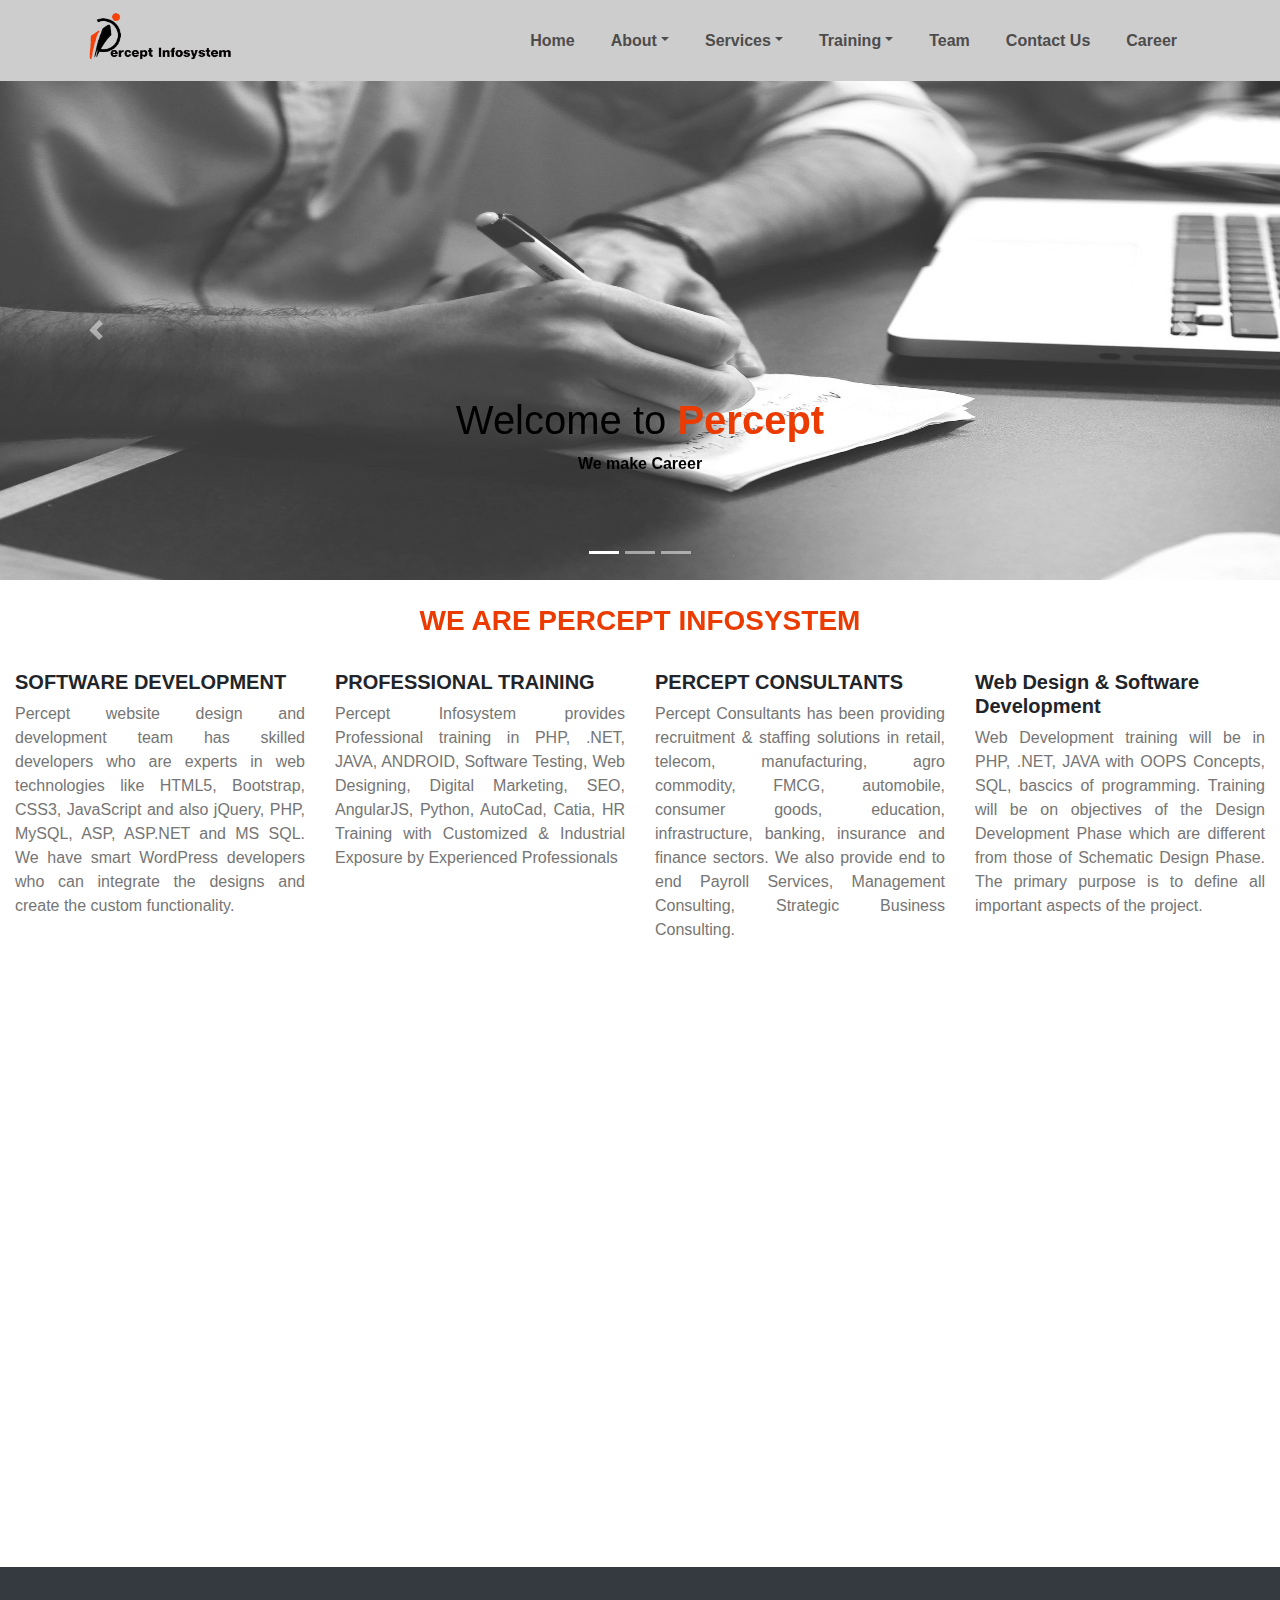
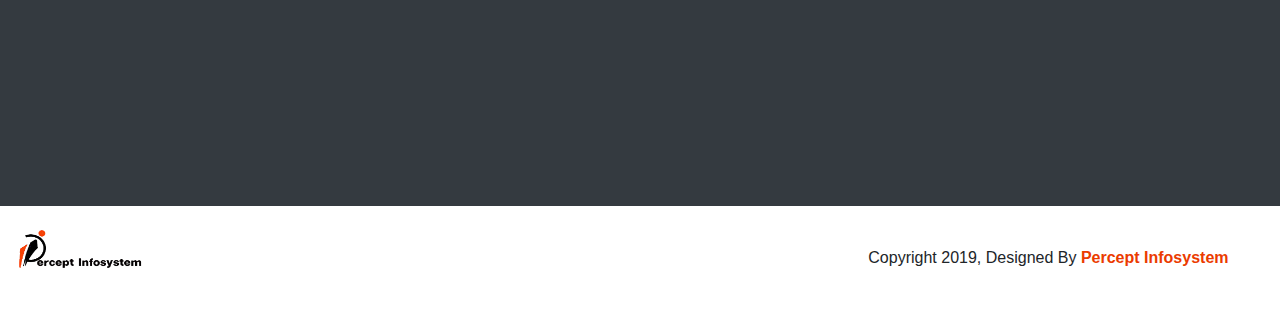
<file: index.html>
<!DOCTYPE html>

<html>

<head>
    <title>Percept Infosystem</title>
    <meta name="viewport" content="width=device-width, initial-scale=1">
    <link rel="stylesheet" href="./css/bootstrap.min.css" />
    <link rel="stylesheet" href="https://use.fontawesome.com/releases/v5.7.0/css/all.css" integrity="sha384-lZN37f5QGtY3VHgisS14W3ExzMWZxybE1SJSEsQp9S+oqd12jhcu+A56Ebc1zFSJ" crossorigin="anonymous">
    <link rel="stylesheet" href="./css/aos.css" />
    <link rel="stylesheet" href="./css/creative.css" />
	
	<!-- Important Owl stylesheet -->
	<link rel="stylesheet" href="./css/owl.carousel.css">
	<link rel="stylesheet" href="./css/owl.theme.default.css">
	<link rel="stylesheet" href="./css/owl.theme.green.css">
</head>

<body>
    <nav class="navbar navbar-expand-md fixed-top" id="navScrollId">
        <div class="container">
            <a href="index.html" class="navbar-brand" data-aos="zoom-in"><img src="./images/perceptlogo.png" alt="logo" style="width: 150px; height: 55px" /> </a>
            <button type="button" class="navbar-toggler" data-toggle="collapse" data-target="#demo2" data-aos="slide-right">
                <i class="fa fa-bars"></i>
            </button>

            <div class="collapse navbar-collapse" id="demo2">
                <ul class="navbar-nav ml-auto">
                    <li class="nav-item">
                        <a class="nav-link" href="index.html"><b>Home</b></a>
                    </li>
                    <li class="nav-item dropdown">
                        <a class="nav-link dropdown-toggle" href="#" data-toggle="dropdown"><b>About</b></a>
                        <div class="dropdown-menu">
                            <a class="dropdown-item" href="about.html">We are Professionals</a>
                            <a class="dropdown-item" href="Percept_Infosystem_Consultants.html">Working Technologies</a>
                        </div>
                    </li>
                    <li class="nav-item dropdown">
                        <a class="nav-link dropdown-toggle" href="#" data-toggle="dropdown"><b>Services</b></a>
                        <div class="dropdown-menu">
                            <a class="dropdown-item" href="software_development.html">Software Development</a>
                            <a class="dropdown-item" href="digital_marketing.html">Digital Marketing</a>
                            <a class="dropdown-item" href="placement.html">100% Placement Program</a>
                            <a class="dropdown-item" href="payroll.html">Payroll</a>
                        </div>
                    </li>
                    <li class="nav-item dropdown">
                        <a class="nav-link dropdown-toggle" href="#" data-toggle="dropdown"><b>Training</b></a>
                        <div class="dropdown-menu">
                            <a class="dropdown-item" href="pdf/PHPCONTENT.pdf">PHP</a>
                            <a class="dropdown-item" href="pdf/net content pdf.pdf">.NET</a>
                            <a class="dropdown-item" href="pdf/Android training.pdf">Anroid</a>
                            <a class="dropdown-item" href="pdf/JAVA Content.pdf">JAVA</a>
                            <a class="dropdown-item" href="pdf/Hybernet Training.pdf">Hibernate Training</a>
                            <a class="dropdown-item" href="pdf/Digital Marketing course content.pdf">Digital Marketing</a>
                            <a class="dropdown-item" href="pdf/S.T  Content.pdf">Software Testing</a>
                            <a class="dropdown-item" href="pdf/HR Training.pdf">Human Resources</a>
                            <a class="dropdown-item" href="pdf/Python content.pdf">Python</a>
                            <a class="dropdown-item" href="pdf/Angular Js Content.pdf">Angular JS</a>
                            <a class="dropdown-item" href="pdf/Spring Training.pdf">Spring Training</a>
                        </div>
                    </li>
                    <li class="nav-item">
                        <a class="nav-link" href="team.html"><b>Team</b></a>
                    </li>
                    <li class="nav-item">
                        <a class="nav-link" href="contact.html"><b>Contact Us</b></a>
                    </li>
                    <li class="nav-item">
                        <a class="nav-link" href="career.html"><b>Career</b></a>
                    </li>
                </ul>
            </div>
        </div>
    </nav>
<style>
	#owl-demo .item{
	  margin: 3px;
	}
	#owl-demo .item img{
	  display: block;
	  width: 100%;
	  height: 100px;
	}
	body {
		margin:0;
		padding:0;
		overflow-x:hidden;
	}
</style>
		<div id="section1" class="">
                <div id="demo" class="carousel slide" data-ride="carousel">
                    <!-- Indicators -->
                        <ul class="carousel-indicators">
                            <li data-target="#demo" data-slide-to="0" class="active"></li>
                            <li data-target="#demo" data-slide-to="1"></li>
                            <li data-target="#demo" data-slide-to="2"></li>                          
                        </ul>

                    <!-- The slideshow -->
                        <div class="carousel-inner">
                                <div class="carousel-item active">
                                        <img src="./images/home-bg.jpg"  alt="" width="100%" height="500" style="opacity: 0.9">
                                        <div class="carousel-caption mb-5" id="bannerId">
                                                <h1 data-aos="slide-right" style="color: #000">
                                                        Welcome to <strong style="color: #EB3B00">Percept</strong>
                                                </h1>
                                                <p style="color: #000;" data-aos="slide-left"><b>We make Career</b></p>
                                        </div>
                                </div>
                                <div class="carousel-item">
                                        <img src="./images/Banner.png"  alt="" width="100%" height="500">
                                </div>
                                <div class="carousel-item">
                                        <img src="./images/100-Placement.png"  alt="" width="100%" height="500">
                                </div>
                        </div>

                    <!-- Left and right controls -->
                        <a class="carousel-control-prev" href="#demo" data-slide="prev">
                                <span class="carousel-control-prev-icon"></span>
                        </a>
                        <a class="carousel-control-next" href="#demo" data-slide="next">
                                <span class="carousel-control-next-icon"></span>
                        </a>
                </div>
        </div>
       <!--------------------------------------------body-------------------------------------------->
        <div class="container-fluid mt-4">
                <div class="row">
                        <div class="col-md-12">
                                <h3 id="header" style="color: #EB3B00" data-aos="flip-up" class="text-center"><b>WE ARE PERCEPT INFOSYSTEM</b></h3>
                        </div>

                </div>
                <div class="row mt-4">
                        <div class="col-md-3" data-aos="fade-right">
                                <i class="fa fa-leaf icon-large subtopicicon" data-aos="fade-left"></i>
                                <h5><b>SOFTWARE DEVELOPMENT</b></h5>
                                <p class="text-justify subpara">Percept website design and development team has skilled developers who are experts in web technologies like HTML5,
                                    Bootstrap, CSS3, JavaScript and also jQuery, PHP, MySQL, ASP, ASP.NET and MS SQL. We have smart WordPress developers
                                    who can integrate the designs and create the custom functionality.</p>
                        </div>
                        <div class="col-md-3" data-aos="fade-down">
                                <i class="fa fa-desktop icon-large subtopicicon" data-aos="fade-up"></i>
                                <h5><b>PROFESSIONAL TRAINING</b></h5>
                                <p class="text-justify subpara">Percept Infosystem provides Professional training in PHP, .NET, JAVA, ANDROID, Software Testing, Web Designing, Digital
                                Marketing, SEO, AngularJS, Python, AutoCad, Catia, HR Training with Customized & Industrial Exposure by
                                Experienced Professionals</p>
                        </div>
                        <div class="col-md-3" data-aos="fade-down">
                                <i class="fa fa-eye icon-large subtopicicon" data-aos="fade-up"></i>
                                <h5><b>PERCEPT CONSULTANTS</b></h5>
                                <p class="text-justify subpara">Percept Consultants has been providing recruitment & staffing solutions in retail, telecom, manufacturing, agro commodity,
                                FMCG, automobile, consumer goods, education, infrastructure, banking, insurance and finance sectors. We also provide end to
                                end Payroll Services, Management Consulting, Strategic Business Consulting.</p>
                        </div>
                        <div class="col-md-3" data-aos="fade-left">
                                <i class="fa fa-code icon-large subtopicicon" data-aos="fade-right"></i>
                                <h5><b>Web Design & Software Development</b></h5>
                                <p class="text-justify subpara">Web Development training will be in PHP, .NET, JAVA with OOPS Concepts, SQL, bascics of programming. Training will be on
                                objectives of the Design Development Phase which are different from those of Schematic Design Phase. The primary purpose is
                                to define all important aspects of the project.</p>
                        </div>
                </div>
                <div class="row mt-4">
                        <div class="col-md-3" data-aos="fade-right">
                                <i class="fa fa-rocket icon-large subtopicicon" data-aos="fade-left"></i>
                                <h5><b>Application/ Mobile Development & Software Testing</b></h5>
                                <p class="text-justify subpara">The Android Training course provides coverage of basic mobile computing paradigm and also covers the
                                basic android application building process with associated key points like activities, intents, sending SMS, location based
                                services with GPS, working with Gyroscopes, Programming the mediaplayer etc.</p>
                        </div>
                        <div class="col-md-3" data-aos="fade-down">
                                <i class="fab fa-css3 icon-large subtopicicon" data-aos="fade-up"></i>
                                <h5><b>Autocad & Catia Training</b></h5>
                                <p class="text-justify subpara">Modern day engineers & architects today prefer to use AutoCAD tool to shape their designs across all
                                the industries. Today AutoCAD is the most popular and widely used design software in the industry. Learning this software can
                                help an individual to seamlessly work in the field of architecture, engineering and construction (AEC), automobiles,
                                heavy-machinery, electrical, aerospace, GIS, mining, etc.</p>
                        </div>
                        <div class="col-md-3" data-aos="fade-down">
                                <i class="fa fa-download icon-large subtopicicon" data-aos="fade-up"></i>
                                <h5><b>Free Updates</b></h5>
                                <p class="text-justify subpara">Software Update is a free and instant special for those users who care to keep their applications up
                                to date with new functions and better performance. It scans your computer and lists all the applications installed on your
                                computer,and then checks if there are new versions for them by connecting to glarysoft software library, where all the latest
                                software update information are submitted and stored.</p>
                        </div>
                        <div class="col-md-3" data-aos="fade-left">
                                <i class="fa fa-umbrella icon-large subtopicicon" data-aos="fade-right"></i>
                                <h5><b>Help & Support</b></h5>
                                <p class="text-justify subpara">Visit our Help and Support hub for more information about Percept Infosystem products, efficiency,
                                and tranings, moving home and much more. What can we help you with today?</p>
                        </div>
                </div>
        </div>
		<div class="container-fluid mt-4">
			<div class="row mt-3">
				<div class="col-md-12" data-aos="zoom-in-left" data-aos-duration="1500">
					<h1 class="text-primary">Our Clients:</h1>
					<div id="owl-demo" class="owl-carousel owl-theme">     
						<div class="item"><img src="./images/clients/1st.png" alt="Owl Image"></div>
						<div class="item"><img src="./images/clients/2nd.png" alt="Owl Image"></div>
						<div class="item"><img src="./images/clients/3rd.png" alt="Owl Image"></div>
						<div class="item"><img src="./images/clients/4th.png" alt="Owl Image"></div>
						<div class="item"><img src="./images/clients/5th.jpg" alt="Owl Image"></div>
						<div class="item"><img src="./images/clients/6th.png" alt="Owl Image"></div>
						<div class="item"><img src="./images/clients/7th.png" alt="Owl Image"></div>
						<div class="item"><img src="./images/clients/8th.png" alt="Owl Image"></div>	
						<div class="item"><img src="./images/clients/9th.png" alt="Owl Image"></div>		 
						<div class="item"><img src="./images/clients/10th.png" alt="Owl Image"></div>		 
						<div class="item"><img src="./images/clients/11th.png" alt="Owl Image"></div>		 
						<div class="item"><img src="./images/clients/12th.png" alt="Owl Image"></div>		 
						<div class="item"><img src="./images/clients/13th.png" alt="Owl Image"></div>		 
						<div class="item"><img src="./images/clients/14th.png" alt="Owl Image"></div>
						<div class="item"><img src="./images/clients/15th.gif" alt="Owl Image"></div>
						<div class="item"><img src="./images/clients/16th.png" alt="Owl Image"></div>
						<div class="item"><img src="./images/clients/18th.png" alt="Owl Image"></div>						
						<div class="item"><img src="./images/clients/19th.jpg" alt="Owl Image"></div>						
						<div class="item"><img src="./images/clients/20th.png" alt="Owl Image"></div>						
						<div class="item"><img src="./images/clients/21st.png" alt="Owl Image"></div>						
						<div class="item"><img src="./images/clients/23rd.jpg" alt="Owl Image"></div>	
						<div class="item"><img src="./images/clients/24th.png" alt="Owl Image"></div>						
						<div class="item"><img src="./images/clients/25th.png" alt="Owl Image"></div>						
						<div class="item"><img src="./images/clients/26th.png" alt="Owl Image"></div>						
					</div>
				</div>
			</div>
		</div>
		
<div class="container-fluid mt-3 bg-dark text-white">
                <div class="row" style="padding-top: 20px">
                        <div class="col-md-4"></div>
                        <div class="col-md-4" style="text-align: center">
                                <h3 id="facebookId" data-aos="zoom-in-down"><b>Follow Us</b></h3>
                                <ul class="list-inline mt-4" data-aos="zoom-in-up">
                                        <a href="https://www.facebook.com/perceptinfosystem/" class="">
                                                <i class="fab fa-facebook-f icons"></i>
                                        </a>
                                        <a href="https://www.linkedin.com/company/13430868/admin/" class="">
                                                <i class="fab fa-linkedin-in icons"></i>
                                        </a>
                                        <a href="https://www.instagram.com/hrperceptconsultants/?hl=en" class="" >
                                                <i class="fab fa-instagram icons"></i>
                                        </a>
                                        <a href="https://twitter.com/PerceptInfoC">
                                            <i class='fab fa-twitter icons'></i>
                                        </a>
                                        <a href="https://aboutme.google.com/u/0/">
                                            <i class='fab fa-google-plus-g icons'></i>
                                        </a>
                                        <a href="https://www.youtube.com/channel/UCWXqA6JyNnbl9rdtaNRQe0w?view_as=subscriber">
                                            <i class='fab fa-youtube icons'></i>
                                        </a>
                                </ul>

                        </div>
                        <div class="col-md-4"></div>
                </div>
                <div class="row mt-3">
                    <div class="col-md-1"></div>   
                    <div class="col-md-3 text-center mt-1" data-aos="fade-down">
                        <span><i class="fas fa-paper-plane icon"></i> hrperceptconsultants@gmail.com</span>
                    </div>
                    <div class="col-md-4 text-center mt-1" data-aos="fade-down">
                        <span><i class="fas fa-phone icon"></i> +91 8208970766 / 7414977373</span>
                    </div>
                    <div class="col-md-3 text-center mt-1" data-aos="fade-down">
                        <p><span><i class="fas fa-map-marker-alt icon"></i></span>
                            20/12, Akar Builders, Opposite Dalal Nursing Home, Near Byramji Town, Sadar, Nagpur, Maharashtra 440001
                        </p>
                    </div>
                    <div class="col-md-1"></div>   
                </div>
        </div>
        <div class="container-fluid mt-4 mb-4">
                <div class="row">
                        <div class="col-md-4">
                                <img src="./images/perceptlogo.png" alt="logo" style="width: 130px; height: 45px" />
                        </div>
                        <div class="col-md-4"></div>
                        <div class="col-md-4 mt-3">
                                <p>Copyright <span><i class="far fa-copyright"></i></span> 2019, Designed By <span style="color: #EB3B00"><b>Percept Infosystem</b></span> </p>
                        </div>
                </div>
        </div>
        <script type="text/javascript" src="./js/jquery-3.3.1.min.js"></script>
        <script type="text/javascript" src="./js/bootstrap.min.js"></script>
        <script type="text/javascript" src="./js/aos.js"></script>
		<script type="text/javascript" src="./js/owl.carousel.js"></script>
        <script>
				$(document).ready(function(){
					$("#owl-demo").owlCarousel({
						item:5,
						singleItem: true,
						autoplay: true,
						autoplayTimeout: 1000,
						loop: true,
						nav: true,
						responsiveClass: true,
						responsive:{
							0:{
								items: 1,
								dots: false
							},
							600:{
								items: 3,
								dots: false
							},
							1200:{
								items: 5
							}
						}
					});
				});
		</script>
		<script>
                $(window).scroll(function() {
                    var scroll = $(window).scrollTop();
                    if (scroll > 50) {
                        $('#navScrollId').css("background", "linear-gradient(#D4D4D4, white)");
                    } else {
                        $('#navScrollId').css("background", "#cecdcd");
                    }
                });
            
                AOS.init({
                  duration: 700,
                });
            
                $(".custom-file-input").on("change", function() {
                  var fileName = $(this).val().split("\\").pop();
                  $(this).siblings(".custom-file-label").addClass("selected").html(fileName);
                });
        </script>
</body>
</html>
</file>
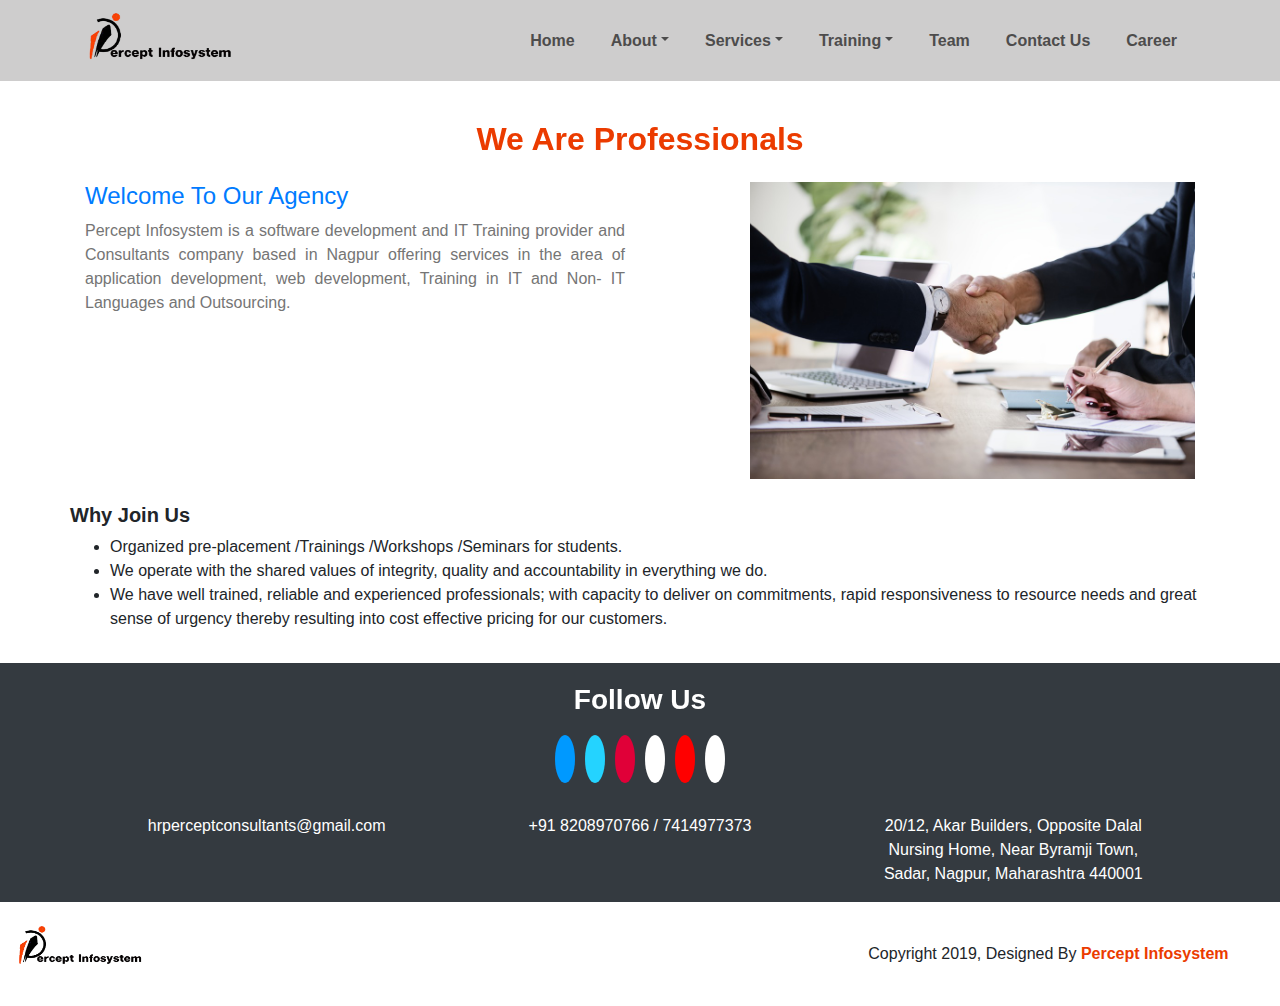
<file: about.html>
<!DOCTYPE html>

<html>

<head>
    <title>Percept Infosystem</title>
    <meta name="viewport" content="width=device-width, initial-scale=1">
    <link rel="stylesheet" href="./css/bootstrap.min.css" />
    <link rel="stylesheet" href="https://use.fontawesome.com/releases/v5.7.0/css/all.css" integrity="sha384-lZN37f5QGtY3VHgisS14W3ExzMWZxybE1SJSEsQp9S+oqd12jhcu+A56Ebc1zFSJ" crossorigin="anonymous">
    <link rel="stylesheet" href="./css/aos.css" />
    <link rel="stylesheet" href="./css/creative.css" />
	
	<!-- Important Owl stylesheet -->
	<link rel="stylesheet" href="./css/owl.carousel.css">
	<link rel="stylesheet" href="./css/owl.theme.default.css">
	<link rel="stylesheet" href="./css/owl.theme.green.css">
</head>

<body>
    <nav class="navbar navbar-expand-md fixed-top" id="navScrollId">
        <div class="container">
            <a href="index.html" class="navbar-brand" data-aos="zoom-in"><img src="./images/perceptlogo.png" alt="logo" style="width: 150px; height: 55px" /> </a>
            <button type="button" class="navbar-toggler" data-toggle="collapse" data-target="#demo2" data-aos="slide-right">
                <i class="fa fa-bars"></i>
            </button>

            <div class="collapse navbar-collapse" id="demo2">
                <ul class="navbar-nav ml-auto">
                    <li class="nav-item">
                        <a class="nav-link" href="index.html"><b>Home</b></a>
                    </li>
                    <li class="nav-item dropdown">
                        <a class="nav-link dropdown-toggle" href="#" data-toggle="dropdown"><b>About</b></a>
                        <div class="dropdown-menu">
                            <a class="dropdown-item" href="about.html">We are Professionals</a>
                            <a class="dropdown-item" href="Percept_Infosystem_Consultants.html">Working Technologies</a>
                        </div>
                    </li>
                    <li class="nav-item dropdown">
                        <a class="nav-link dropdown-toggle" href="#" data-toggle="dropdown"><b>Services</b></a>
                        <div class="dropdown-menu">
                            <a class="dropdown-item" href="software_development.html">Software Development</a>
                            <a class="dropdown-item" href="digital_marketing.html">Digital Marketing</a>
                            <a class="dropdown-item" href="placement.html">100% Placement Program</a>
                            <a class="dropdown-item" href="payroll.html">Payroll</a>
                        </div>
                    </li>
                    <li class="nav-item dropdown">
                        <a class="nav-link dropdown-toggle" href="#" data-toggle="dropdown"><b>Training</b></a>
                        <div class="dropdown-menu">
                            <a class="dropdown-item" href="pdf/PHPCONTENT.pdf">PHP</a>
                            <a class="dropdown-item" href="pdf/net content pdf.pdf">.NET</a>
                            <a class="dropdown-item" href="pdf/Android training.pdf">Anroid</a>
                            <a class="dropdown-item" href="pdf/JAVA Content.pdf">JAVA</a>
                            <a class="dropdown-item" href="pdf/Hybernet Training.pdf">Hibernate Training</a>
                            <a class="dropdown-item" href="pdf/Digital Marketing course content.pdf">Digital Marketing</a>
                            <a class="dropdown-item" href="pdf/S.T  Content.pdf">Software Testing</a>
                            <a class="dropdown-item" href="pdf/HR Training.pdf">Human Resources</a>
                            <a class="dropdown-item" href="pdf/Python content.pdf">Python</a>
                            <a class="dropdown-item" href="pdf/Angular Js Content.pdf">Angular JS</a>
                            <a class="dropdown-item" href="pdf/Spring Training.pdf">Spring Training</a>
                        </div>
                    </li>
                    <li class="nav-item">
                        <a class="nav-link" href="team.html"><b>Team</b></a>
                    </li>
                    <li class="nav-item">
                        <a class="nav-link" href="contact.html"><b>Contact Us</b></a>
                    </li>
                    <li class="nav-item">
                        <a class="nav-link" href="career.html"><b>Career</b></a>
                    </li>
                </ul>
            </div>
        </div>
    </nav>
<div class="container" style="margin-top: 120px">
    <div class="row">
        <div class="col-md-4"></div>
        <div class="col-md-4 text-center">
            <h2 style="color: #EB3B00" data-aos="zoom-in"><b>We Are Professionals</b></h2>
        </div>
        <div class="col-md-4"></div>
    </div>
    <div class="row mt-3">
        <div class="col-md-6">
            <h4 class="text-primary" data-aos="fade-right">Welcome To Our Agency</h4>
            <p class="text-justify" style="color: #757575">
                Percept Infosystem is a software development and IT Training provider and Consultants company based in
                Nagpur offering services in the area of application development, web development, Training in IT and Non- IT
                Languages and Outsourcing.</p>
        </div>
        <div class="col-md-1"></div>
        <div class="col-md-5">
            <img src="./images/slider11.jpg" class="img-fluid" alt="" width="450" height="350" data-aos="flip-right" data-aos-duration="2000" />
        </div>
        <div class="row mt-4">
            <div class="col-md-12">
                <h5 data-aos="fade-right" data-aos-duration="1500"><b>Why Join Us</b></h5>
                <ul>
                    <li>Organized pre-placement /Trainings /Workshops /Seminars for students.</li>
                    <li>We operate with the shared values of integrity, quality and accountability in everything we do.</li>
                    <li>We have well trained, reliable and experienced professionals; with capacity to deliver on commitments,
                        rapid responsiveness to resource needs and great sense of urgency thereby resulting into cost effective
                        pricing for our customers.</li>
                </ul>
            </div>
        </div>
    </div>
</div>

               
        
<div class="container-fluid mt-3 bg-dark text-white">
                <div class="row" style="padding-top: 20px">
                        <div class="col-md-4"></div>
                        <div class="col-md-4" style="text-align: center">
                                <h3 id="facebookId" data-aos="zoom-in-down"><b>Follow Us</b></h3>
                                <ul class="list-inline mt-4" data-aos="zoom-in-up">
                                        <a href="https://www.facebook.com/perceptinfosystem/" class="">
                                                <i class="fab fa-facebook-f icons"></i>
                                        </a>
                                        <a href="https://www.linkedin.com/company/13430868/admin/" class="">
                                                <i class="fab fa-linkedin-in icons"></i>
                                        </a>
                                        <a href="https://www.instagram.com/hrperceptconsultants/?hl=en" class="" >
                                                <i class="fab fa-instagram icons"></i>
                                        </a>
                                        <a href="https://twitter.com/PerceptInfoC">
                                            <i class='fab fa-twitter icons'></i>
                                        </a>
                                        <a href="https://aboutme.google.com/u/0/">
                                            <i class='fab fa-google-plus-g icons'></i>
                                        </a>
                                        <a href="https://www.youtube.com/channel/UCWXqA6JyNnbl9rdtaNRQe0w?view_as=subscriber">
                                            <i class='fab fa-youtube icons'></i>
                                        </a>
                                </ul>

                        </div>
                        <div class="col-md-4"></div>
                </div>
                <div class="row mt-3">
                    <div class="col-md-1"></div>   
                    <div class="col-md-3 text-center mt-1" data-aos="fade-down">
                        <span><i class="fas fa-paper-plane icon"></i> hrperceptconsultants@gmail.com</span>
                    </div>
                    <div class="col-md-4 text-center mt-1" data-aos="fade-down">
                        <span><i class="fas fa-phone icon"></i> +91 8208970766 / 7414977373</span>
                    </div>
                    <div class="col-md-3 text-center mt-1" data-aos="fade-down">
                        <p><span><i class="fas fa-map-marker-alt icon"></i></span>
                            20/12, Akar Builders, Opposite Dalal Nursing Home, Near Byramji Town, Sadar, Nagpur, Maharashtra 440001
                        </p>
                    </div>
                    <div class="col-md-1"></div>   
                </div>
        </div>
        <div class="container-fluid mt-4 mb-4">
                <div class="row">
                        <div class="col-md-4">
                                <img src="./images/perceptlogo.png" alt="logo" style="width: 130px; height: 45px" />
                        </div>
                        <div class="col-md-4"></div>
                        <div class="col-md-4 mt-3">
                                <p>Copyright <span><i class="far fa-copyright"></i></span> 2019, Designed By <span style="color: #EB3B00"><b>Percept Infosystem</b></span> </p>
                        </div>
                </div>
        </div>
        <script type="text/javascript" src="./js/jquery-3.3.1.min.js"></script>
        <script type="text/javascript" src="./js/bootstrap.min.js"></script>
        <script type="text/javascript" src="./js/aos.js"></script>
		<script type="text/javascript" src="./js/owl.carousel.js"></script>
        <script>
				$(document).ready(function(){
					$("#owl-demo").owlCarousel({
						item:5,
						singleItem: true,
						autoplay: true,
						autoplayTimeout: 1000,
						loop: true,
						nav: true,
						responsiveClass: true,
						responsive:{
							0:{
								items: 1,
								dots: false
							},
							600:{
								items: 3,
								dots: false
							},
							1200:{
								items: 5
							}
						}
					});
				});
		</script>
		<script>
                $(window).scroll(function() {
                    var scroll = $(window).scrollTop();
                    if (scroll > 50) {
                        $('#navScrollId').css("background", "linear-gradient(#D4D4D4, white)");
                    } else {
                        $('#navScrollId').css("background", "#cecdcd");
                    }
                });
            
                AOS.init({
                  duration: 700,
                });
            
                $(".custom-file-input").on("change", function() {
                  var fileName = $(this).val().split("\\").pop();
                  $(this).siblings(".custom-file-label").addClass("selected").html(fileName);
                });
        </script>
</body>
</html>
</file>
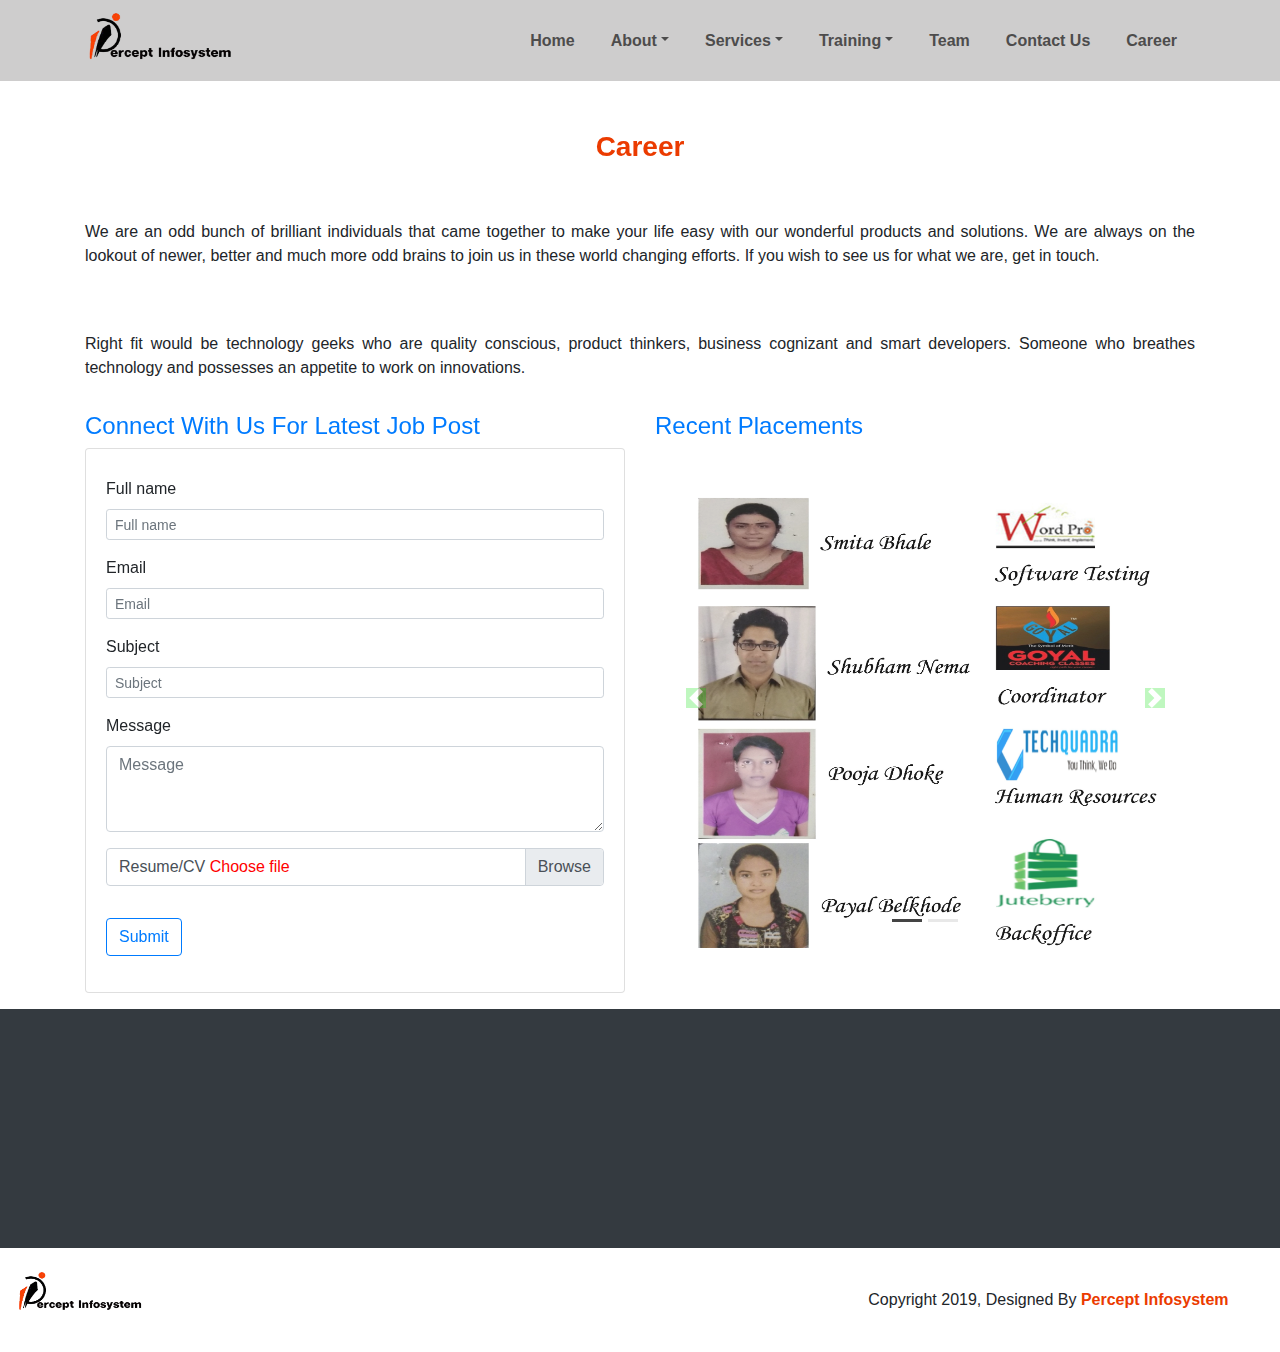
<file: career.html>
<!DOCTYPE html>

<html>

<head>
    <title>Percept Infosystem</title>
    <meta name="viewport" content="width=device-width, initial-scale=1">
    <link rel="stylesheet" href="./css/bootstrap.min.css" />
    <link rel="stylesheet" href="https://use.fontawesome.com/releases/v5.7.0/css/all.css" integrity="sha384-lZN37f5QGtY3VHgisS14W3ExzMWZxybE1SJSEsQp9S+oqd12jhcu+A56Ebc1zFSJ" crossorigin="anonymous">
    <link rel="stylesheet" href="./css/aos.css" />
    <link rel="stylesheet" href="./css/creative.css" />
	
	<!-- Important Owl stylesheet -->
	<link rel="stylesheet" href="./css/owl.carousel.css">
	<link rel="stylesheet" href="./css/owl.theme.default.css">
	<link rel="stylesheet" href="./css/owl.theme.green.css">
</head>

<body>
    <nav class="navbar navbar-expand-md fixed-top" id="navScrollId">
        <div class="container">
            <a href="index.html" class="navbar-brand" data-aos="zoom-in"><img src="./images/perceptlogo.png" alt="logo" style="width: 150px; height: 55px" /> </a>
            <button type="button" class="navbar-toggler" data-toggle="collapse" data-target="#demo2" data-aos="slide-right">
                <i class="fa fa-bars"></i>
            </button>

            <div class="collapse navbar-collapse" id="demo2">
                <ul class="navbar-nav ml-auto">
                    <li class="nav-item">
                        <a class="nav-link" href="index.html"><b>Home</b></a>
                    </li>
                    <li class="nav-item dropdown">
                        <a class="nav-link dropdown-toggle" href="#" data-toggle="dropdown"><b>About</b></a>
                        <div class="dropdown-menu">
                            <a class="dropdown-item" href="about.html">We are Professionals</a>
                            <a class="dropdown-item" href="Percept_Infosystem_Consultants.html">Working Technologies</a>
                        </div>
                    </li>
                    <li class="nav-item dropdown">
                        <a class="nav-link dropdown-toggle" href="#" data-toggle="dropdown"><b>Services</b></a>
                        <div class="dropdown-menu">
                            <a class="dropdown-item" href="software_development.html">Software Development</a>
                            <a class="dropdown-item" href="digital_marketing.html">Digital Marketing</a>
                            <a class="dropdown-item" href="placement.html">100% Placement Program</a>
                            <a class="dropdown-item" href="payroll.html">Payroll</a>
                        </div>
                    </li>
                    <li class="nav-item dropdown">
                        <a class="nav-link dropdown-toggle" href="#" data-toggle="dropdown"><b>Training</b></a>
                        <div class="dropdown-menu">
                            <a class="dropdown-item" href="pdf/PHPCONTENT.pdf">PHP</a>
                            <a class="dropdown-item" href="pdf/net content pdf.pdf">.NET</a>
                            <a class="dropdown-item" href="pdf/Android training.pdf">Anroid</a>
                            <a class="dropdown-item" href="pdf/JAVA Content.pdf">JAVA</a>
                            <a class="dropdown-item" href="pdf/Hybernet Training.pdf">Hibernate Training</a>
                            <a class="dropdown-item" href="pdf/Digital Marketing course content.pdf">Digital Marketing</a>
                            <a class="dropdown-item" href="pdf/S.T  Content.pdf">Software Testing</a>
                            <a class="dropdown-item" href="pdf/HR Training.pdf">Human Resources</a>
                            <a class="dropdown-item" href="pdf/Python content.pdf">Python</a>
                            <a class="dropdown-item" href="pdf/Angular Js Content.pdf">Angular JS</a>
                            <a class="dropdown-item" href="pdf/Spring Training.pdf">Spring Training</a>
                        </div>
                    </li>
                    <li class="nav-item">
                        <a class="nav-link" href="team.html"><b>Team</b></a>
                    </li>
                    <li class="nav-item">
                        <a class="nav-link" href="contact.html"><b>Contact Us</b></a>
                    </li>
                    <li class="nav-item">
                        <a class="nav-link" href="career.html"><b>Career</b></a>
                    </li>
                </ul>
            </div>
        </div>
    </nav>
<style>
.carousel-indicators li {
  background-color: #999;
  background-color: rgba(70,70,70,0.25);
}

.carousel-indicators .active {
  background-color: #444;
}
.carousel-control-prev-icon, .carousel-control-next-icon {
	background-color: rgba(0,225,0,0.5);
}
</style>
<div class="container" style="margin-top: 50px">
    <div class="row" id="section1">
        <div class="col-md-12">
            <h3 style="color: #EB3B00" class="text-center" data-aos="flip-up" data-aos-duration="1300"><b>Career</b></h3>
        </div>
    </div>
    <div class="row mt-5">
        <div class="col-md-12">
            <p class="text-justify">
                We are an odd bunch of brilliant individuals that came together to make your life easy with our wonderful products and solutions. We are always on the lookout of newer, better and much more odd brains to join us in these world changing efforts. If you wish to see us for what we are, get in touch.
            </p>
        </div>
    </div>
    <div class="row mt-5">
        <div class="col-md-12">
            <p class="text-justify">
                Right fit would be technology geeks who are quality conscious, product thinkers, business cognizant and smart developers. Someone who breathes technology and possesses an appetite to work on innovations.
            </p>
        </div>
    </div>
    <div class="row mt-3">
        <div class="col-md-6" data-aos="zoom-in-right" data-aos-duration="1500">
            <h4 class="text-primary">Connect With Us For Latest Job Post</h4>
			<div class="card-deck">
                <div class="card">
                    <div class="card-body">
                        <form action="" name="frmJob" method="post" enctype="multipart/form-data">
                            <div></div>
                            <div class="form-group mt-2">
                                <label for="name">Full name</label>
                                <input type="text" class="form-control form-control-sm" name="username" placeholder="Full name" required />
                            </div>
                            <div class="form-group mt-2">
                                <label for="email">Email</label>
                                <input type="email" class="form-control form-control-sm" name="email" placeholder="Email" required />
                            </div>
                            <div class="form-group mt-2">
                                <label for="subject">Subject</label>
                                <input type="text" class="form-control form-control-sm" name="subject" placeholder="Subject" required />
                            </div>
                            <div class="form-group mt-2">
                                <label for="message">Message</label>
                                <textarea name="Message" id="" rows="3" class="form-control" placeholder="Message"></textarea>
                            </div>
                            <div class="custom-file mb-3">
                                <input type="file" class="custom-file-input" id="customFile" name="myfile" required accept="application/msword, application/pdf, application/vnd.openxmlformats-officedocument.wordprocessingml.document">
                                <label class="custom-file-label" for="customFile">Resume/CV <span style="color:red;">Choose file</span></label>
                            </div>
                            <div></div>
                            <div class="form-group mt-3">
                                <input type="submit" class="btn btn-outline-primary" name="sub" value="Submit" />
                            </div>
                        </form>
                    </div>
                </div>
            </div>
        </div>
		<div class="col-md-6" data-aos="zoom-in-left" data-aos-duration="1500">
			<h4 class="text-primary">Recent Placements</h4>
			<div id="demo" class="carousel slide" data-ride="carousel">
				<!-- Indicators -->
					<ul class="carousel-indicators">
						<li data-target="#demo" data-slide-to="0" class="active"></li>
						<li data-target="#demo" data-slide-to="1"></li>                        
					</ul>

				<!-- The slideshow -->
					<div class="carousel-inner">
							<div class="carousel-item active">
									<img src="./images/placed_candidates1.jpg"  alt="" width="100%" height="500" style="opacity: 0.9">
							</div>
							<div class="carousel-item">
									<img src="./images/placed_candidates2.jpg"  alt="" width="100%" height="500">
							</div>
					</div>

				<!-- Left and right controls -->
					<a class="carousel-control-prev" href="#demo" data-slide="prev">
							<span class="carousel-control-prev-icon"></span>
					</a>
					<a class="carousel-control-next" href="#demo" data-slide="next">
							<span class="carousel-control-next-icon"></span>
					</a>
			</div>
		</div>
    </div>
</div>
<div class="container-fluid mt-3 bg-dark text-white">
                <div class="row" style="padding-top: 20px">
                        <div class="col-md-4"></div>
                        <div class="col-md-4" style="text-align: center">
                                <h3 id="facebookId" data-aos="zoom-in-down"><b>Follow Us</b></h3>
                                <ul class="list-inline mt-4" data-aos="zoom-in-up">
                                        <a href="https://www.facebook.com/perceptinfosystem/" class="">
                                                <i class="fab fa-facebook-f icons"></i>
                                        </a>
                                        <a href="https://www.linkedin.com/company/13430868/admin/" class="">
                                                <i class="fab fa-linkedin-in icons"></i>
                                        </a>
                                        <a href="https://www.instagram.com/hrperceptconsultants/?hl=en" class="" >
                                                <i class="fab fa-instagram icons"></i>
                                        </a>
                                        <a href="https://twitter.com/PerceptInfoC">
                                            <i class='fab fa-twitter icons'></i>
                                        </a>
                                        <a href="https://aboutme.google.com/u/0/">
                                            <i class='fab fa-google-plus-g icons'></i>
                                        </a>
                                        <a href="https://www.youtube.com/channel/UCWXqA6JyNnbl9rdtaNRQe0w?view_as=subscriber">
                                            <i class='fab fa-youtube icons'></i>
                                        </a>
                                </ul>

                        </div>
                        <div class="col-md-4"></div>
                </div>
                <div class="row mt-3">
                    <div class="col-md-1"></div>   
                    <div class="col-md-3 text-center mt-1" data-aos="fade-down">
                        <span><i class="fas fa-paper-plane icon"></i> hrperceptconsultants@gmail.com</span>
                    </div>
                    <div class="col-md-4 text-center mt-1" data-aos="fade-down">
                        <span><i class="fas fa-phone icon"></i> +91 8208970766 / 7414977373</span>
                    </div>
                    <div class="col-md-3 text-center mt-1" data-aos="fade-down">
                        <p><span><i class="fas fa-map-marker-alt icon"></i></span>
                            20/12, Akar Builders, Opposite Dalal Nursing Home, Near Byramji Town, Sadar, Nagpur, Maharashtra 440001
                        </p>
                    </div>
                    <div class="col-md-1"></div>   
                </div>
        </div>
        <div class="container-fluid mt-4 mb-4">
                <div class="row">
                        <div class="col-md-4">
                                <img src="./images/perceptlogo.png" alt="logo" style="width: 130px; height: 45px" />
                        </div>
                        <div class="col-md-4"></div>
                        <div class="col-md-4 mt-3">
                                <p>Copyright <span><i class="far fa-copyright"></i></span> 2019, Designed By <span style="color: #EB3B00"><b>Percept Infosystem</b></span> </p>
                        </div>
                </div>
        </div>
        <script type="text/javascript" src="./js/jquery-3.3.1.min.js"></script>
        <script type="text/javascript" src="./js/bootstrap.min.js"></script>
        <script type="text/javascript" src="./js/aos.js"></script>
		<script type="text/javascript" src="./js/owl.carousel.js"></script>
        <script>
				$(document).ready(function(){
					$("#owl-demo").owlCarousel({
						item:5,
						singleItem: true,
						autoplay: true,
						autoplayTimeout: 1000,
						loop: true,
						nav: true,
						responsiveClass: true,
						responsive:{
							0:{
								items: 1,
								dots: false
							},
							600:{
								items: 3,
								dots: false
							},
							1200:{
								items: 5
							}
						}
					});
				});
		</script>
		<script>
                $(window).scroll(function() {
                    var scroll = $(window).scrollTop();
                    if (scroll > 50) {
                        $('#navScrollId').css("background", "linear-gradient(#D4D4D4, white)");
                    } else {
                        $('#navScrollId').css("background", "#cecdcd");
                    }
                });
            
                AOS.init({
                  duration: 700,
                });
            
                $(".custom-file-input").on("change", function() {
                  var fileName = $(this).val().split("\\").pop();
                  $(this).siblings(".custom-file-label").addClass("selected").html(fileName);
                });
        </script>
</body>
</html>
</file>
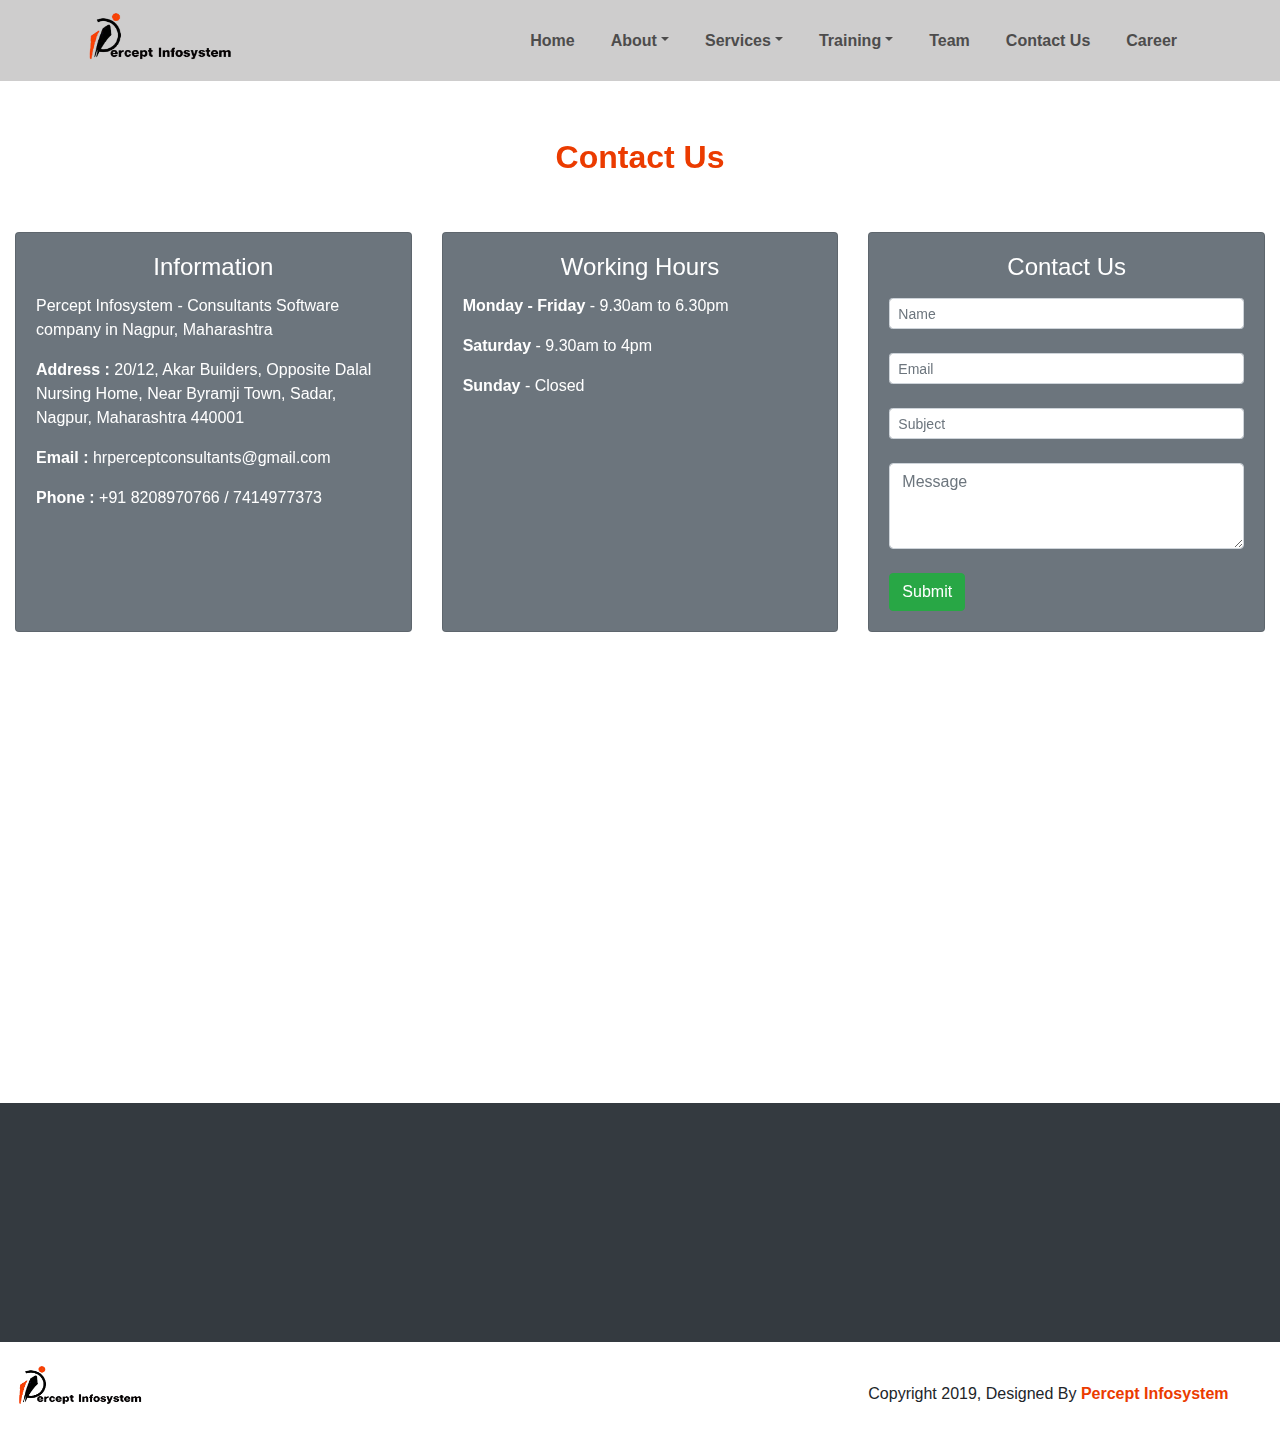
<file: contact.html>
<!DOCTYPE html>

<html>

<head>
    <title>Percept Infosystem</title>
    <meta name="viewport" content="width=device-width, initial-scale=1">
    <link rel="stylesheet" href="./css/bootstrap.min.css" />
    <link rel="stylesheet" href="https://use.fontawesome.com/releases/v5.7.0/css/all.css" integrity="sha384-lZN37f5QGtY3VHgisS14W3ExzMWZxybE1SJSEsQp9S+oqd12jhcu+A56Ebc1zFSJ" crossorigin="anonymous">
    <link rel="stylesheet" href="./css/aos.css" />
    <link rel="stylesheet" href="./css/creative.css" />
	
	<!-- Important Owl stylesheet -->
	<link rel="stylesheet" href="./css/owl.carousel.css">
	<link rel="stylesheet" href="./css/owl.theme.default.css">
	<link rel="stylesheet" href="./css/owl.theme.green.css">
</head>

<body>
    <nav class="navbar navbar-expand-md fixed-top" id="navScrollId">
        <div class="container">
            <a href="index.html" class="navbar-brand" data-aos="zoom-in"><img src="./images/perceptlogo.png" alt="logo" style="width: 150px; height: 55px" /> </a>
            <button type="button" class="navbar-toggler" data-toggle="collapse" data-target="#demo2" data-aos="slide-right">
                <i class="fa fa-bars"></i>
            </button>

            <div class="collapse navbar-collapse" id="demo2">
                <ul class="navbar-nav ml-auto">
                    <li class="nav-item">
                        <a class="nav-link" href="index.html"><b>Home</b></a>
                    </li>
                    <li class="nav-item dropdown">
                        <a class="nav-link dropdown-toggle" href="#" data-toggle="dropdown"><b>About</b></a>
                        <div class="dropdown-menu">
                            <a class="dropdown-item" href="about.html">We are Professionals</a>
                            <a class="dropdown-item" href="Percept_Infosystem_Consultants.html">Working Technologies</a>
                        </div>
                    </li>
                    <li class="nav-item dropdown">
                        <a class="nav-link dropdown-toggle" href="#" data-toggle="dropdown"><b>Services</b></a>
                        <div class="dropdown-menu">
                            <a class="dropdown-item" href="software_development.html">Software Development</a>
                            <a class="dropdown-item" href="digital_marketing.html">Digital Marketing</a>
                            <a class="dropdown-item" href="placement.html">100% Placement Program</a>
                            <a class="dropdown-item" href="payroll.html">Payroll</a>
                        </div>
                    </li>
                    <li class="nav-item dropdown">
                        <a class="nav-link dropdown-toggle" href="#" data-toggle="dropdown"><b>Training</b></a>
                        <div class="dropdown-menu">
                            <a class="dropdown-item" href="pdf/PHPCONTENT.pdf">PHP</a>
                            <a class="dropdown-item" href="pdf/net content pdf.pdf">.NET</a>
                            <a class="dropdown-item" href="pdf/Android training.pdf">Anroid</a>
                            <a class="dropdown-item" href="pdf/JAVA Content.pdf">JAVA</a>
                            <a class="dropdown-item" href="pdf/Hybernet Training.pdf">Hibernate Training</a>
                            <a class="dropdown-item" href="pdf/Digital Marketing course content.pdf">Digital Marketing</a>
                            <a class="dropdown-item" href="pdf/S.T  Content.pdf">Software Testing</a>
                            <a class="dropdown-item" href="pdf/HR Training.pdf">Human Resources</a>
                            <a class="dropdown-item" href="pdf/Python content.pdf">Python</a>
                            <a class="dropdown-item" href="pdf/Angular Js Content.pdf">Angular JS</a>
                            <a class="dropdown-item" href="pdf/Spring Training.pdf">Spring Training</a>
                        </div>
                    </li>
                    <li class="nav-item">
                        <a class="nav-link" href="team.html"><b>Team</b></a>
                    </li>
                    <li class="nav-item">
                        <a class="nav-link" href="contact.html"><b>Contact Us</b></a>
                    </li>
                    <li class="nav-item">
                        <a class="nav-link" href="career.html"><b>Career</b></a>
                    </li>
                </ul>
            </div>
        </div>
    </nav>
<div class="container-fluid" style="margin-top: 90px">
    <div class="row mb-4">
        <div class="col-md-4"></div>
        <div class="col-md-4 text-center mt-5">
            <h2 style="color: #EB3B00" data-aos="zoom-in"><b>Contact Us</b></h2>
        </div>
        <div class="col-md-4"></div>
    </div>
    <div class="card-deck text-white mt-5">
        <div class="card bg-secondary" data-aos="zoom-in-right">
            <div class="card-body">
                <h4 class="card-title text-center" data-aos="slide-right" data-aos-duration="1500">Information</h4>
                <p class="card-text">Percept Infosystem - Consultants Software company in Nagpur, Maharashtra</p>
                <p class="card-text"><i class="fa fa-globe"></i><b> Address :</b>
					20/12, Akar Builders, Opposite Dalal Nursing Home, Near Byramji Town, Sadar, Nagpur, Maharashtra 440001
                </p>
                <p class="card-text"><i class="fa fa-envelope"></i><b> Email :</b> hrperceptconsultants@gmail.com </p>
                <p class="card-text"><i class="fas fa-phone"></i><b> Phone :</b> +91 8208970766 / 7414977373 </p>
            </div>
        </div>
        <div class="card bg-secondary" data-aos="zoom-in-up">
            <div class="card-body">
                <h4 class="card-title text-center" data-aos="slide-up" data-aos-duration="1500">Working Hours</h4>
                <p class="card-text"><b>Monday - Friday</b> - 9.30am to 6.30pm</p>
                <p class="card-text"><b>Saturday</b> - 9.30am to 4pm</p>
                <p class="card-text"><b>Sunday</b> - Closed</p>
            </div>
        </div>
        <div class="card bg-secondary" data-aos="zoom-in-left">
            <div class="card-body">
                <h4 class="card-title text-center" data-aos="slide-left" data-aos-duration="1500">Contact Us</h4>
                <form action="" name="frmMail" method="post">
                    <div class="bg-light mb-3"></div>
                    <input type="text" class="form-control form-control-sm" name="txtName" placeholder="Name" /><br>
                    <input type="email" class="form-control form-control-sm" name="txtEmail" placeholder="Email" /> <br>
                    <input type="text" class="form-control form-control-sm" name="txtSubject" placeholder="Subject" /> <br>
                    <textarea name="txtMessage" id="" rows="3" class="form-control" placeholder="Message"></textarea> <br>
                    <input type="submit" name="sub" class="btn btn-success" value="Submit">
                </form>
            </div>
        </div>

    </div>

</div>

<!--------------------------------------------map-------------------------------------------->
<div class="container-fluid mt-5">
    <iframe width="100%" height="400" src="https://maps.google.com/maps?width=100%&amp;height=600&amp;hl=en&amp;coord=21.173473299999998,79.0830099&amp;q=Byramji%20Town%20Rd%2C%20Byramji%20Town%2C%20Nagpur%2C%20Maharashtra%20440001+(Job%20Consultancy)&amp;ie=UTF8&amp;t=&amp;z=14&amp;iwloc=B&amp;output=embed" frameborder="0" scrolling="no" marginheight="0" marginwidth="0">
        <a href="https://www.maps.ie/map-my-route/">
            Plot a route map
        </a>
    </iframe>
</div>
<div class="container-fluid mt-3 bg-dark text-white">
                <div class="row" style="padding-top: 20px">
                        <div class="col-md-4"></div>
                        <div class="col-md-4" style="text-align: center">
                                <h3 id="facebookId" data-aos="zoom-in-down"><b>Follow Us</b></h3>
                                <ul class="list-inline mt-4" data-aos="zoom-in-up">
                                        <a href="https://www.facebook.com/perceptinfosystem/" class="">
                                                <i class="fab fa-facebook-f icons"></i>
                                        </a>
                                        <a href="https://www.linkedin.com/company/13430868/admin/" class="">
                                                <i class="fab fa-linkedin-in icons"></i>
                                        </a>
                                        <a href="https://www.instagram.com/hrperceptconsultants/?hl=en" class="" >
                                                <i class="fab fa-instagram icons"></i>
                                        </a>
                                        <a href="https://twitter.com/PerceptInfoC">
                                            <i class='fab fa-twitter icons'></i>
                                        </a>
                                        <a href="https://aboutme.google.com/u/0/">
                                            <i class='fab fa-google-plus-g icons'></i>
                                        </a>
                                        <a href="https://www.youtube.com/channel/UCWXqA6JyNnbl9rdtaNRQe0w?view_as=subscriber">
                                            <i class='fab fa-youtube icons'></i>
                                        </a>
                                </ul>

                        </div>
                        <div class="col-md-4"></div>
                </div>
                <div class="row mt-3">
                    <div class="col-md-1"></div>   
                    <div class="col-md-3 text-center mt-1" data-aos="fade-down">
                        <span><i class="fas fa-paper-plane icon"></i> hrperceptconsultants@gmail.com</span>
                    </div>
                    <div class="col-md-4 text-center mt-1" data-aos="fade-down">
                        <span><i class="fas fa-phone icon"></i> +91 8208970766 / 7414977373</span>
                    </div>
                    <div class="col-md-3 text-center mt-1" data-aos="fade-down">
                        <p><span><i class="fas fa-map-marker-alt icon"></i></span>
                            20/12, Akar Builders, Opposite Dalal Nursing Home, Near Byramji Town, Sadar, Nagpur, Maharashtra 440001
                        </p>
                    </div>
                    <div class="col-md-1"></div>   
                </div>
        </div>
        <div class="container-fluid mt-4 mb-4">
                <div class="row">
                        <div class="col-md-4">
                                <img src="./images/perceptlogo.png" alt="logo" style="width: 130px; height: 45px" />
                        </div>
                        <div class="col-md-4"></div>
                        <div class="col-md-4 mt-3">
                                <p>Copyright <span><i class="far fa-copyright"></i></span> 2019, Designed By <span style="color: #EB3B00"><b>Percept Infosystem</b></span> </p>
                        </div>
                </div>
        </div>
        <script type="text/javascript" src="./js/jquery-3.3.1.min.js"></script>
        <script type="text/javascript" src="./js/bootstrap.min.js"></script>
        <script type="text/javascript" src="./js/aos.js"></script>
		<script type="text/javascript" src="./js/owl.carousel.js"></script>
        <script>
				$(document).ready(function(){
					$("#owl-demo").owlCarousel({
						item:5,
						singleItem: true,
						autoplay: true,
						autoplayTimeout: 1000,
						loop: true,
						nav: true,
						responsiveClass: true,
						responsive:{
							0:{
								items: 1,
								dots: false
							},
							600:{
								items: 3,
								dots: false
							},
							1200:{
								items: 5
							}
						}
					});
				});
		</script>
		<script>
                $(window).scroll(function() {
                    var scroll = $(window).scrollTop();
                    if (scroll > 50) {
                        $('#navScrollId').css("background", "linear-gradient(#D4D4D4, white)");
                    } else {
                        $('#navScrollId').css("background", "#cecdcd");
                    }
                });
            
                AOS.init({
                  duration: 700,
                });
            
                $(".custom-file-input").on("change", function() {
                  var fileName = $(this).val().split("\\").pop();
                  $(this).siblings(".custom-file-label").addClass("selected").html(fileName);
                });
        </script>
</body>
</html>
</file>
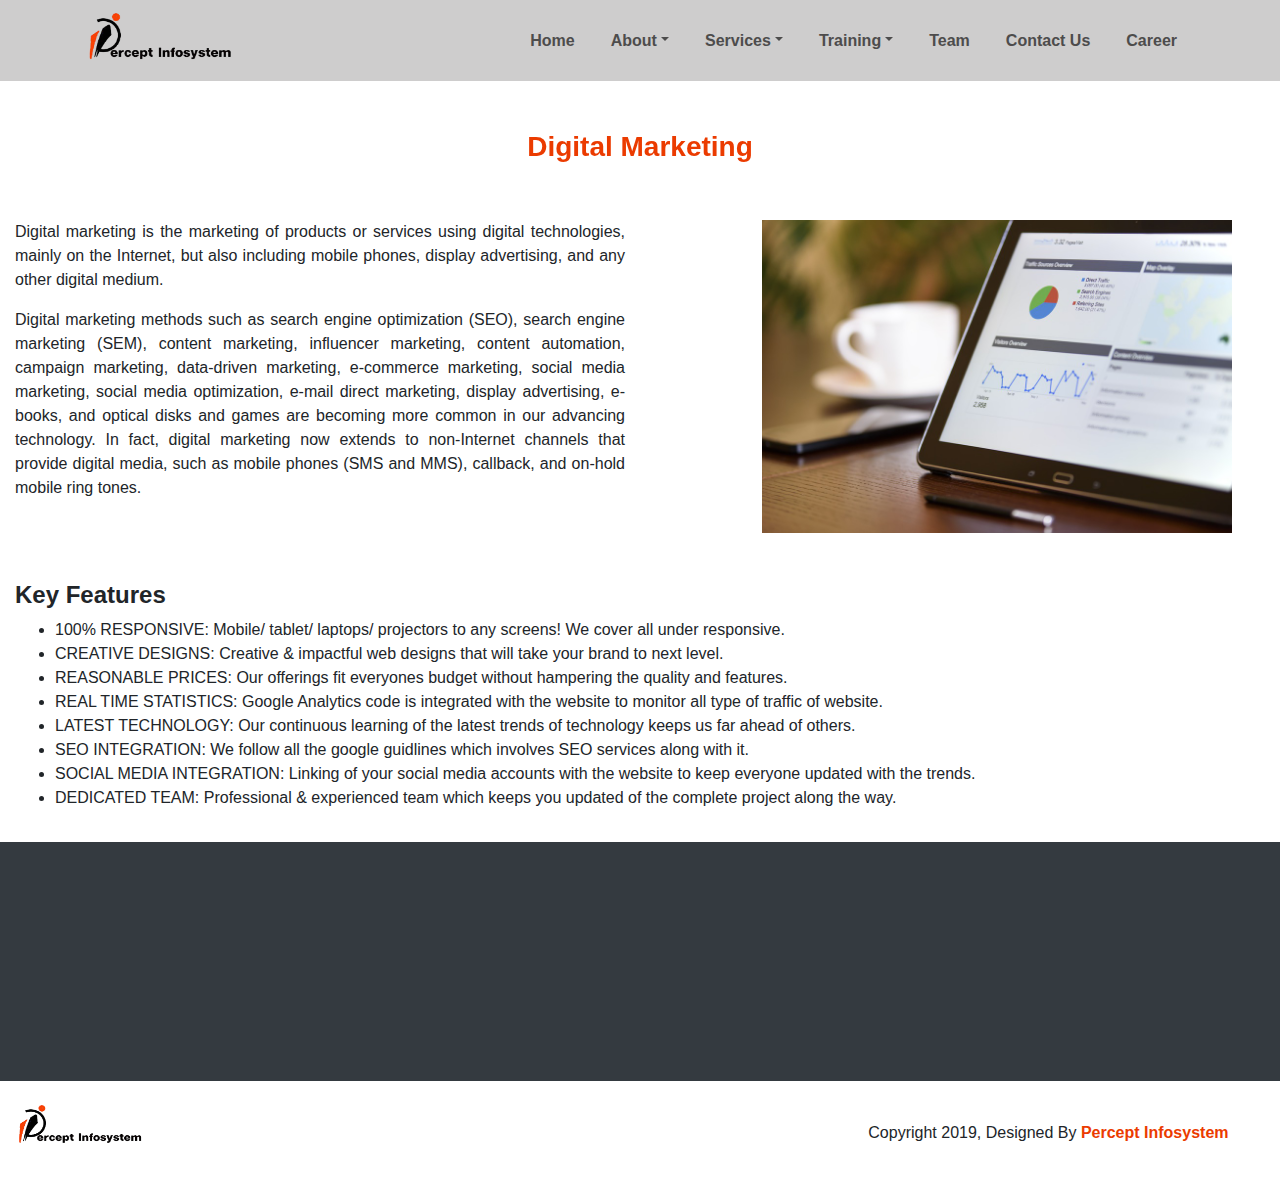
<file: digital_marketing.html>
<!DOCTYPE html>

<html>

<head>
    <title>Percept Infosystem</title>
    <meta name="viewport" content="width=device-width, initial-scale=1">
    <link rel="stylesheet" href="./css/bootstrap.min.css" />
    <link rel="stylesheet" href="https://use.fontawesome.com/releases/v5.7.0/css/all.css" integrity="sha384-lZN37f5QGtY3VHgisS14W3ExzMWZxybE1SJSEsQp9S+oqd12jhcu+A56Ebc1zFSJ" crossorigin="anonymous">
    <link rel="stylesheet" href="./css/aos.css" />
    <link rel="stylesheet" href="./css/creative.css" />
	
	<!-- Important Owl stylesheet -->
	<link rel="stylesheet" href="./css/owl.carousel.css">
	<link rel="stylesheet" href="./css/owl.theme.default.css">
	<link rel="stylesheet" href="./css/owl.theme.green.css">
</head>

<body>
    <nav class="navbar navbar-expand-md fixed-top" id="navScrollId">
        <div class="container">
            <a href="index.html" class="navbar-brand" data-aos="zoom-in"><img src="./images/perceptlogo.png" alt="logo" style="width: 150px; height: 55px" /> </a>
            <button type="button" class="navbar-toggler" data-toggle="collapse" data-target="#demo2" data-aos="slide-right">
                <i class="fa fa-bars"></i>
            </button>

            <div class="collapse navbar-collapse" id="demo2">
                <ul class="navbar-nav ml-auto">
                    <li class="nav-item">
                        <a class="nav-link" href="index.html"><b>Home</b></a>
                    </li>
                    <li class="nav-item dropdown">
                        <a class="nav-link dropdown-toggle" href="#" data-toggle="dropdown"><b>About</b></a>
                        <div class="dropdown-menu">
                            <a class="dropdown-item" href="about.html">We are Professionals</a>
                            <a class="dropdown-item" href="Percept_Infosystem_Consultants.html">Working Technologies</a>
                        </div>
                    </li>
                    <li class="nav-item dropdown">
                        <a class="nav-link dropdown-toggle" href="#" data-toggle="dropdown"><b>Services</b></a>
                        <div class="dropdown-menu">
                            <a class="dropdown-item" href="software_development.html">Software Development</a>
                            <a class="dropdown-item" href="digital_marketing.html">Digital Marketing</a>
                            <a class="dropdown-item" href="placement.html">100% Placement Program</a>
                            <a class="dropdown-item" href="payroll.html">Payroll</a>
                        </div>
                    </li>
                    <li class="nav-item dropdown">
                        <a class="nav-link dropdown-toggle" href="#" data-toggle="dropdown"><b>Training</b></a>
                        <div class="dropdown-menu">
                            <a class="dropdown-item" href="pdf/PHPCONTENT.pdf">PHP</a>
                            <a class="dropdown-item" href="pdf/net content pdf.pdf">.NET</a>
                            <a class="dropdown-item" href="pdf/Android training.pdf">Anroid</a>
                            <a class="dropdown-item" href="pdf/JAVA Content.pdf">JAVA</a>
                            <a class="dropdown-item" href="pdf/Hybernet Training.pdf">Hibernate Training</a>
                            <a class="dropdown-item" href="pdf/Digital Marketing course content.pdf">Digital Marketing</a>
                            <a class="dropdown-item" href="pdf/S.T  Content.pdf">Software Testing</a>
                            <a class="dropdown-item" href="pdf/HR Training.pdf">Human Resources</a>
                            <a class="dropdown-item" href="pdf/Python content.pdf">Python</a>
                            <a class="dropdown-item" href="pdf/Angular Js Content.pdf">Angular JS</a>
                            <a class="dropdown-item" href="pdf/Spring Training.pdf">Spring Training</a>
                        </div>
                    </li>
                    <li class="nav-item">
                        <a class="nav-link" href="team.html"><b>Team</b></a>
                    </li>
                    <li class="nav-item">
                        <a class="nav-link" href="contact.html"><b>Contact Us</b></a>
                    </li>
                    <li class="nav-item">
                        <a class="nav-link" href="career.html"><b>Career</b></a>
                    </li>
                </ul>
            </div>
        </div>
    </nav>
<div class="container-fluid" style="margin-top: 50px">
    <div class="row" id="section1">
        <div class="col-md-12">
            <h3 style="color: #EB3B00" class="text-center" data-aos="flip-up" data-aos-duration="1300"><b>Digital Marketing</b></h3>
        </div>
    </div>
    <div class="row mt-5">
        <div class="col-md-6">
            <p class="text-justify">Digital marketing is the marketing of products or services using digital technologies, mainly on the
                Internet, but also including mobile phones, display advertising, and any other digital medium.</p>

            <p class="text-justify">Digital marketing methods such as search engine optimization (SEO), search engine marketing (SEM),
                content marketing, influencer marketing, content automation, campaign marketing, data-driven marketing, e-commerce marketing,
                social media marketing, social media optimization, e-mail direct marketing, display advertising, e-books, and optical disks
                and games are becoming more common in our advancing technology. In fact, digital marketing now extends to non-Internet
                channels that provide digital media, such as mobile phones (SMS and MMS), callback, and on-hold mobile ring tones.</p>
        </div>
        <div class="col-md-1"></div>
        <div class="col-md-5">
            <img src="./images/digital-marketing.jpg" data-aos="flip-left" data-aos-duration="1500" class="img-fluid" alt="" width="470" height="350" />
        </div>
    </div>
    <div class="row mt-5">
        <div class="col-md-12">
            <h4 data-aos="fade-up-right"><b>Key Features</b></h4>
            <ul>
                <li>100% RESPONSIVE: Mobile/ tablet/ laptops/ projectors to any screens! We cover all under responsive.</li>
                <li>CREATIVE DESIGNS: Creative & impactful web designs that will take your brand to next level.</li>
                <li>REASONABLE PRICES: Our offerings fit everyones budget without hampering the quality and features.</li>
                <li>REAL TIME STATISTICS: Google Analytics code is integrated with the website to monitor all type of traffic of website.</li>
                <li>LATEST TECHNOLOGY: Our continuous learning of the latest trends of technology keeps us far ahead of others.</li>
                <li>SEO INTEGRATION: We follow all the google guidlines which involves SEO services along with it.</li>
                <li>SOCIAL MEDIA INTEGRATION: Linking of your social media accounts with the website to keep everyone updated with the trends.</li>
                <li>DEDICATED TEAM: Professional & experienced team which keeps you updated of the complete project along the way.</li>
            </ul>
        </div>
    </div>
</div>
<div class="container-fluid mt-3 bg-dark text-white">
                <div class="row" style="padding-top: 20px">
                        <div class="col-md-4"></div>
                        <div class="col-md-4" style="text-align: center">
                                <h3 id="facebookId" data-aos="zoom-in-down"><b>Follow Us</b></h3>
                                <ul class="list-inline mt-4" data-aos="zoom-in-up">
                                        <a href="https://www.facebook.com/perceptinfosystem/" class="">
                                                <i class="fab fa-facebook-f icons"></i>
                                        </a>
                                        <a href="https://www.linkedin.com/company/13430868/admin/" class="">
                                                <i class="fab fa-linkedin-in icons"></i>
                                        </a>
                                        <a href="https://www.instagram.com/hrperceptconsultants/?hl=en" class="" >
                                                <i class="fab fa-instagram icons"></i>
                                        </a>
                                        <a href="https://twitter.com/PerceptInfoC">
                                            <i class='fab fa-twitter icons'></i>
                                        </a>
                                        <a href="https://aboutme.google.com/u/0/">
                                            <i class='fab fa-google-plus-g icons'></i>
                                        </a>
                                        <a href="https://www.youtube.com/channel/UCWXqA6JyNnbl9rdtaNRQe0w?view_as=subscriber">
                                            <i class='fab fa-youtube icons'></i>
                                        </a>
                                </ul>

                        </div>
                        <div class="col-md-4"></div>
                </div>
                <div class="row mt-3">
                    <div class="col-md-1"></div>   
                    <div class="col-md-3 text-center mt-1" data-aos="fade-down">
                        <span><i class="fas fa-paper-plane icon"></i> hrperceptconsultants@gmail.com</span>
                    </div>
                    <div class="col-md-4 text-center mt-1" data-aos="fade-down">
                        <span><i class="fas fa-phone icon"></i> +91 8208970766 / 7414977373</span>
                    </div>
                    <div class="col-md-3 text-center mt-1" data-aos="fade-down">
                        <p><span><i class="fas fa-map-marker-alt icon"></i></span>
                            20/12, Akar Builders, Opposite Dalal Nursing Home, Near Byramji Town, Sadar, Nagpur, Maharashtra 440001
                        </p>
                    </div>
                    <div class="col-md-1"></div>   
                </div>
        </div>
        <div class="container-fluid mt-4 mb-4">
                <div class="row">
                        <div class="col-md-4">
                                <img src="./images/perceptlogo.png" alt="logo" style="width: 130px; height: 45px" />
                        </div>
                        <div class="col-md-4"></div>
                        <div class="col-md-4 mt-3">
                                <p>Copyright <span><i class="far fa-copyright"></i></span> 2019, Designed By <span style="color: #EB3B00"><b>Percept Infosystem</b></span> </p>
                        </div>
                </div>
        </div>
        <script type="text/javascript" src="./js/jquery-3.3.1.min.js"></script>
        <script type="text/javascript" src="./js/bootstrap.min.js"></script>
        <script type="text/javascript" src="./js/aos.js"></script>
		<script type="text/javascript" src="./js/owl.carousel.js"></script>
        <script>
				$(document).ready(function(){
					$("#owl-demo").owlCarousel({
						item:5,
						singleItem: true,
						autoplay: true,
						autoplayTimeout: 1000,
						loop: true,
						nav: true,
						responsiveClass: true,
						responsive:{
							0:{
								items: 1,
								dots: false
							},
							600:{
								items: 3,
								dots: false
							},
							1200:{
								items: 5
							}
						}
					});
				});
		</script>
		<script>
                $(window).scroll(function() {
                    var scroll = $(window).scrollTop();
                    if (scroll > 50) {
                        $('#navScrollId').css("background", "linear-gradient(#D4D4D4, white)");
                    } else {
                        $('#navScrollId').css("background", "#cecdcd");
                    }
                });
            
                AOS.init({
                  duration: 700,
                });
            
                $(".custom-file-input").on("change", function() {
                  var fileName = $(this).val().split("\\").pop();
                  $(this).siblings(".custom-file-label").addClass("selected").html(fileName);
                });
        </script>
</body>
</html>
</file>
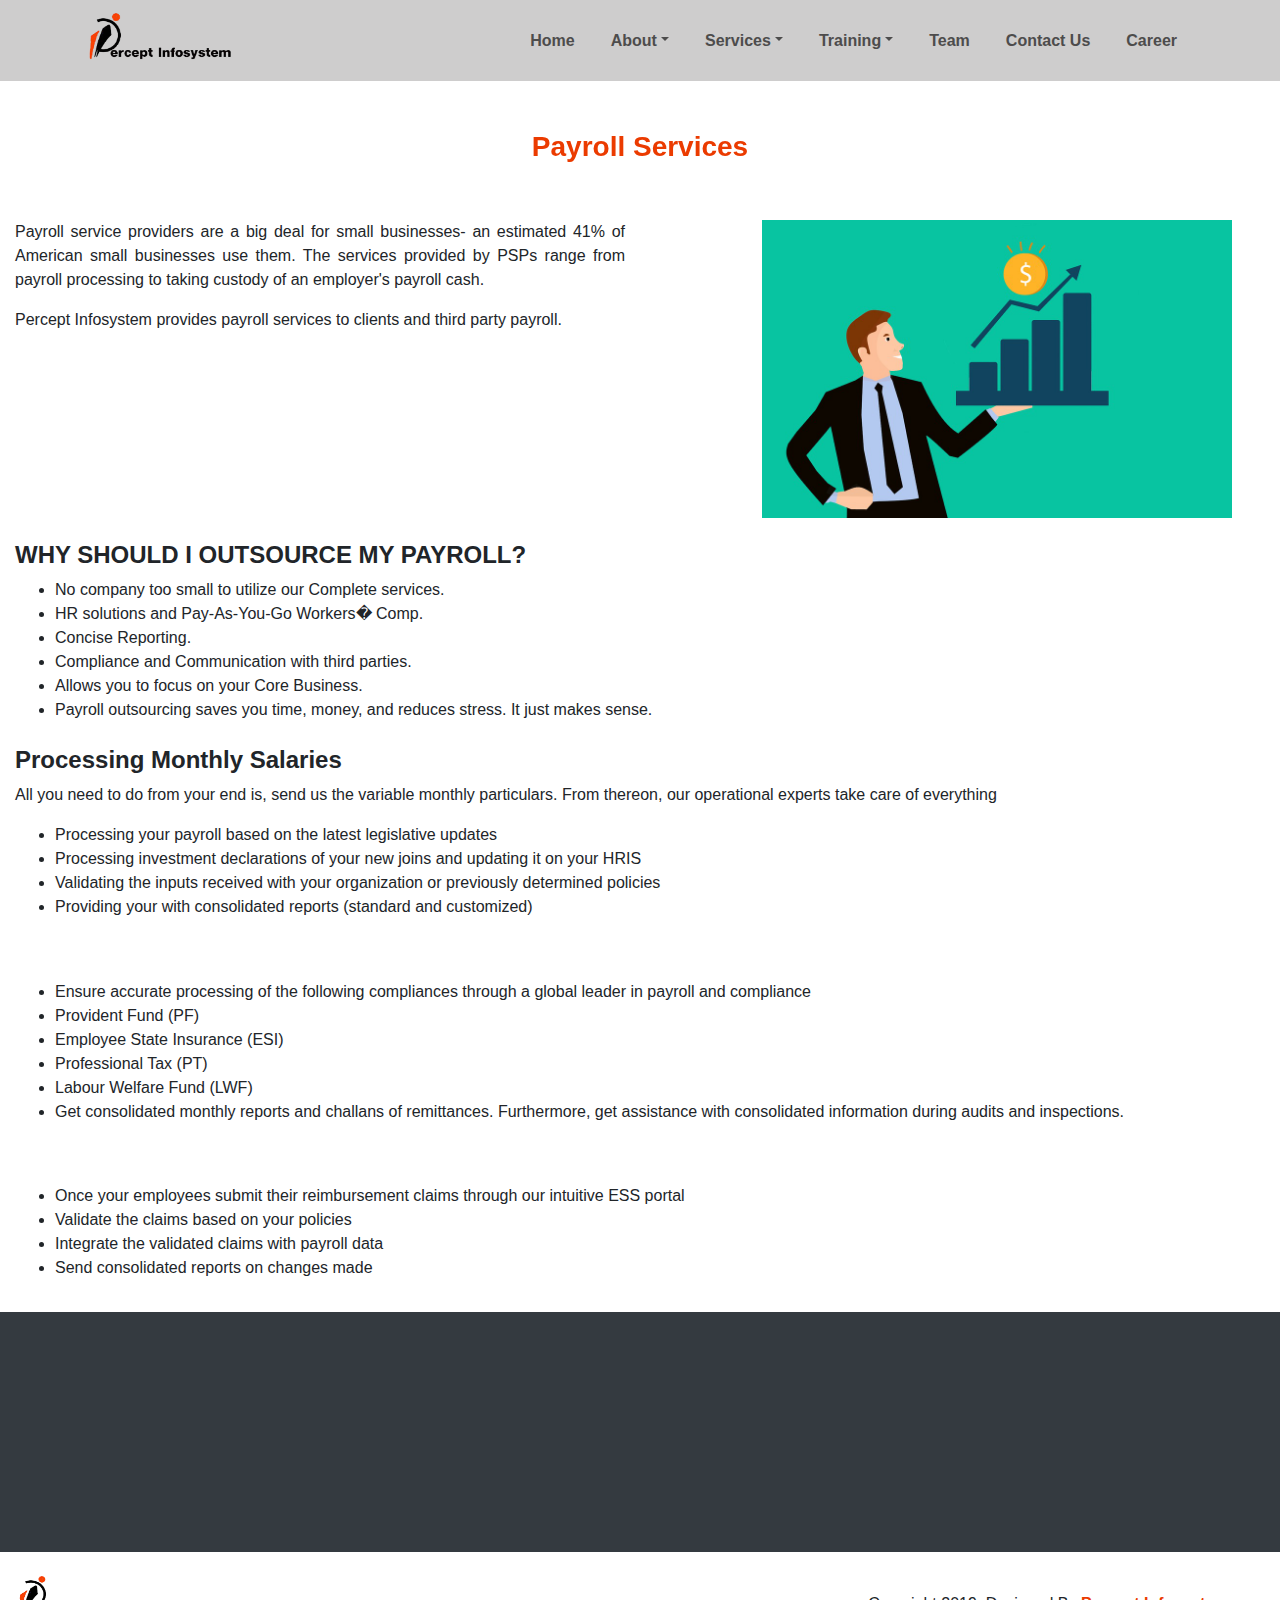
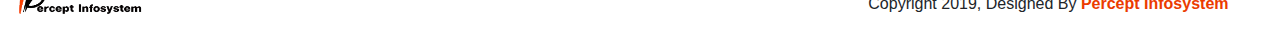
<file: payroll.html>
<!DOCTYPE html>

<html>

<head>
    <title>Percept Infosystem</title>
    <meta name="viewport" content="width=device-width, initial-scale=1">
    <link rel="stylesheet" href="./css/bootstrap.min.css" />
    <link rel="stylesheet" href="https://use.fontawesome.com/releases/v5.7.0/css/all.css" integrity="sha384-lZN37f5QGtY3VHgisS14W3ExzMWZxybE1SJSEsQp9S+oqd12jhcu+A56Ebc1zFSJ" crossorigin="anonymous">
    <link rel="stylesheet" href="./css/aos.css" />
    <link rel="stylesheet" href="./css/creative.css" />
	
	<!-- Important Owl stylesheet -->
	<link rel="stylesheet" href="./css/owl.carousel.css">
	<link rel="stylesheet" href="./css/owl.theme.default.css">
	<link rel="stylesheet" href="./css/owl.theme.green.css">
</head>

<body>
    <nav class="navbar navbar-expand-md fixed-top" id="navScrollId">
        <div class="container">
            <a href="index.html" class="navbar-brand" data-aos="zoom-in"><img src="./images/perceptlogo.png" alt="logo" style="width: 150px; height: 55px" /> </a>
            <button type="button" class="navbar-toggler" data-toggle="collapse" data-target="#demo2" data-aos="slide-right">
                <i class="fa fa-bars"></i>
            </button>

            <div class="collapse navbar-collapse" id="demo2">
                <ul class="navbar-nav ml-auto">
                    <li class="nav-item">
                        <a class="nav-link" href="index.html"><b>Home</b></a>
                    </li>
                    <li class="nav-item dropdown">
                        <a class="nav-link dropdown-toggle" href="#" data-toggle="dropdown"><b>About</b></a>
                        <div class="dropdown-menu">
                            <a class="dropdown-item" href="about.html">We are Professionals</a>
                            <a class="dropdown-item" href="Percept_Infosystem_Consultants.html">Working Technologies</a>
                        </div>
                    </li>
                    <li class="nav-item dropdown">
                        <a class="nav-link dropdown-toggle" href="#" data-toggle="dropdown"><b>Services</b></a>
                        <div class="dropdown-menu">
                            <a class="dropdown-item" href="software_development.html">Software Development</a>
                            <a class="dropdown-item" href="digital_marketing.html">Digital Marketing</a>
                            <a class="dropdown-item" href="placement.html">100% Placement Program</a>
                            <a class="dropdown-item" href="payroll.html">Payroll</a>
                        </div>
                    </li>
                    <li class="nav-item dropdown">
                        <a class="nav-link dropdown-toggle" href="#" data-toggle="dropdown"><b>Training</b></a>
                        <div class="dropdown-menu">
                            <a class="dropdown-item" href="pdf/PHPCONTENT.pdf">PHP</a>
                            <a class="dropdown-item" href="pdf/net content pdf.pdf">.NET</a>
                            <a class="dropdown-item" href="pdf/Android training.pdf">Anroid</a>
                            <a class="dropdown-item" href="pdf/JAVA Content.pdf">JAVA</a>
                            <a class="dropdown-item" href="pdf/Hybernet Training.pdf">Hibernate Training</a>
                            <a class="dropdown-item" href="pdf/Digital Marketing course content.pdf">Digital Marketing</a>
                            <a class="dropdown-item" href="pdf/S.T  Content.pdf">Software Testing</a>
                            <a class="dropdown-item" href="pdf/HR Training.pdf">Human Resources</a>
                            <a class="dropdown-item" href="pdf/Python content.pdf">Python</a>
                            <a class="dropdown-item" href="pdf/Angular Js Content.pdf">Angular JS</a>
                            <a class="dropdown-item" href="pdf/Spring Training.pdf">Spring Training</a>
                        </div>
                    </li>
                    <li class="nav-item">
                        <a class="nav-link" href="team.html"><b>Team</b></a>
                    </li>
                    <li class="nav-item">
                        <a class="nav-link" href="contact.html"><b>Contact Us</b></a>
                    </li>
                    <li class="nav-item">
                        <a class="nav-link" href="career.html"><b>Career</b></a>
                    </li>
                </ul>
            </div>
        </div>
    </nav>
<div class="container-fluid" style="margin-top: 50px">
    <div class="row" id="section1">
        <div class="col-md-12">
            <h3 style="color: #EB3B00" class="text-center" data-aos="flip-up" data-aos-duration="1300"><b>Payroll Services</b></h3>
        </div>
    </div>
    <div class="row mt-5">
        <div class="col-md-6">
            <p class="text-justify">Payroll service providers are a big deal for small businesses- an estimated 41% of American small
                businesses use them. The services provided by PSPs range from payroll processing to taking custody of an employer's payroll
                cash.</p>

            <p class="text-justify">Percept Infosystem provides payroll services to clients and third party payroll.</p>
        </div>
        <div class="col-md-1"></div>
        <div class="col-md-5">
            <img src="./images/payroll.jpg" data-aos="flip-left" data-aos-duration="1500" class="img-fluid" alt="" width="470" height="350" />
        </div>
    </div>
    <div class="row mt-4">
        <div class="col-md-12">
            <h4 data-aos="fade-up-right"><b>WHY SHOULD I OUTSOURCE MY PAYROLL?</b></h4>
            <ul>
                <li>No company too small to utilize our Complete services.</li>
                <li>HR solutions and Pay-As-You-Go Workers� Comp.</li>
                <li>Concise Reporting.</li>
                <li>Compliance and Communication with third parties.</li>
                <li>Allows you to focus on your Core Business.</li>
                <li>Payroll outsourcing saves you time, money, and reduces stress. It just makes sense.</li>
            </ul>
            <h4 class="mt-4" data-aos="fade-up"><b>Processing Monthly Salaries</b></h4>
            <p>All you need to do from your end is, send us the variable monthly particulars. From thereon, our operational experts take care of everything</p>
            <ul>
                <li>Processing your payroll based on the latest legislative updates</li>
                <li>Processing investment declarations of your new joins and updating it on your HRIS</li>
                <li>Validating the inputs received with your organization or previously determined policies</li>
                <li>Providing your with consolidated reports (standard and customized)</li>
            </ul>
            <h4 class="mt-4" data-aos="fade-up"><b>Payroll Compliance</b></h4>
            <ul>
                <li>Ensure accurate processing of the following compliances through a global leader in payroll and compliance</li>
                <li>Provident Fund (PF)</li>
                <li>Employee State Insurance (ESI)</li>
                <li>Professional Tax (PT)</li>
                <li>Labour Welfare Fund (LWF)</li>
                <li>Get consolidated monthly reports and challans of remittances. Furthermore, get assistance with consolidated information during audits and inspections.</li>
            </ul>
            <h4 class="mt-4" data-aos="fade-up"><b>Processing Reimbursements and Arrears</b></h4>
            <ul>
                <li>Once your employees submit their reimbursement claims through our intuitive ESS portal</li>
                <li>Validate the claims based on your policies</li>
                <li>Integrate the validated claims with payroll data</li>
                <li>Send consolidated reports on changes made</li>
            </ul>
        </div>
    </div>
</div>
<div class="container-fluid mt-3 bg-dark text-white">
                <div class="row" style="padding-top: 20px">
                        <div class="col-md-4"></div>
                        <div class="col-md-4" style="text-align: center">
                                <h3 id="facebookId" data-aos="zoom-in-down"><b>Follow Us</b></h3>
                                <ul class="list-inline mt-4" data-aos="zoom-in-up">
                                        <a href="https://www.facebook.com/perceptinfosystem/" class="">
                                                <i class="fab fa-facebook-f icons"></i>
                                        </a>
                                        <a href="https://www.linkedin.com/company/13430868/admin/" class="">
                                                <i class="fab fa-linkedin-in icons"></i>
                                        </a>
                                        <a href="https://www.instagram.com/hrperceptconsultants/?hl=en" class="" >
                                                <i class="fab fa-instagram icons"></i>
                                        </a>
                                        <a href="https://twitter.com/PerceptInfoC">
                                            <i class='fab fa-twitter icons'></i>
                                        </a>
                                        <a href="https://aboutme.google.com/u/0/">
                                            <i class='fab fa-google-plus-g icons'></i>
                                        </a>
                                        <a href="https://www.youtube.com/channel/UCWXqA6JyNnbl9rdtaNRQe0w?view_as=subscriber">
                                            <i class='fab fa-youtube icons'></i>
                                        </a>
                                </ul>

                        </div>
                        <div class="col-md-4"></div>
                </div>
                <div class="row mt-3">
                    <div class="col-md-1"></div>   
                    <div class="col-md-3 text-center mt-1" data-aos="fade-down">
                        <span><i class="fas fa-paper-plane icon"></i> hrperceptconsultants@gmail.com</span>
                    </div>
                    <div class="col-md-4 text-center mt-1" data-aos="fade-down">
                        <span><i class="fas fa-phone icon"></i> +91 8208970766 / 7414977373</span>
                    </div>
                    <div class="col-md-3 text-center mt-1" data-aos="fade-down">
                        <p><span><i class="fas fa-map-marker-alt icon"></i></span>
                            20/12, Akar Builders, Opposite Dalal Nursing Home, Near Byramji Town, Sadar, Nagpur, Maharashtra 440001
                        </p>
                    </div>
                    <div class="col-md-1"></div>   
                </div>
        </div>
        <div class="container-fluid mt-4 mb-4">
                <div class="row">
                        <div class="col-md-4">
                                <img src="./images/perceptlogo.png" alt="logo" style="width: 130px; height: 45px" />
                        </div>
                        <div class="col-md-4"></div>
                        <div class="col-md-4 mt-3">
                                <p>Copyright <span><i class="far fa-copyright"></i></span> 2019, Designed By <span style="color: #EB3B00"><b>Percept Infosystem</b></span> </p>
                        </div>
                </div>
        </div>
        <script type="text/javascript" src="./js/jquery-3.3.1.min.js"></script>
        <script type="text/javascript" src="./js/bootstrap.min.js"></script>
        <script type="text/javascript" src="./js/aos.js"></script>
		<script type="text/javascript" src="./js/owl.carousel.js"></script>
        <script>
				$(document).ready(function(){
					$("#owl-demo").owlCarousel({
						item:5,
						singleItem: true,
						autoplay: true,
						autoplayTimeout: 1000,
						loop: true,
						nav: true,
						responsiveClass: true,
						responsive:{
							0:{
								items: 1,
								dots: false
							},
							600:{
								items: 3,
								dots: false
							},
							1200:{
								items: 5
							}
						}
					});
				});
		</script>
		<script>
                $(window).scroll(function() {
                    var scroll = $(window).scrollTop();
                    if (scroll > 50) {
                        $('#navScrollId').css("background", "linear-gradient(#D4D4D4, white)");
                    } else {
                        $('#navScrollId').css("background", "#cecdcd");
                    }
                });
            
                AOS.init({
                  duration: 700,
                });
            
                $(".custom-file-input").on("change", function() {
                  var fileName = $(this).val().split("\\").pop();
                  $(this).siblings(".custom-file-label").addClass("selected").html(fileName);
                });
        </script>
</body>
</html>
</file>
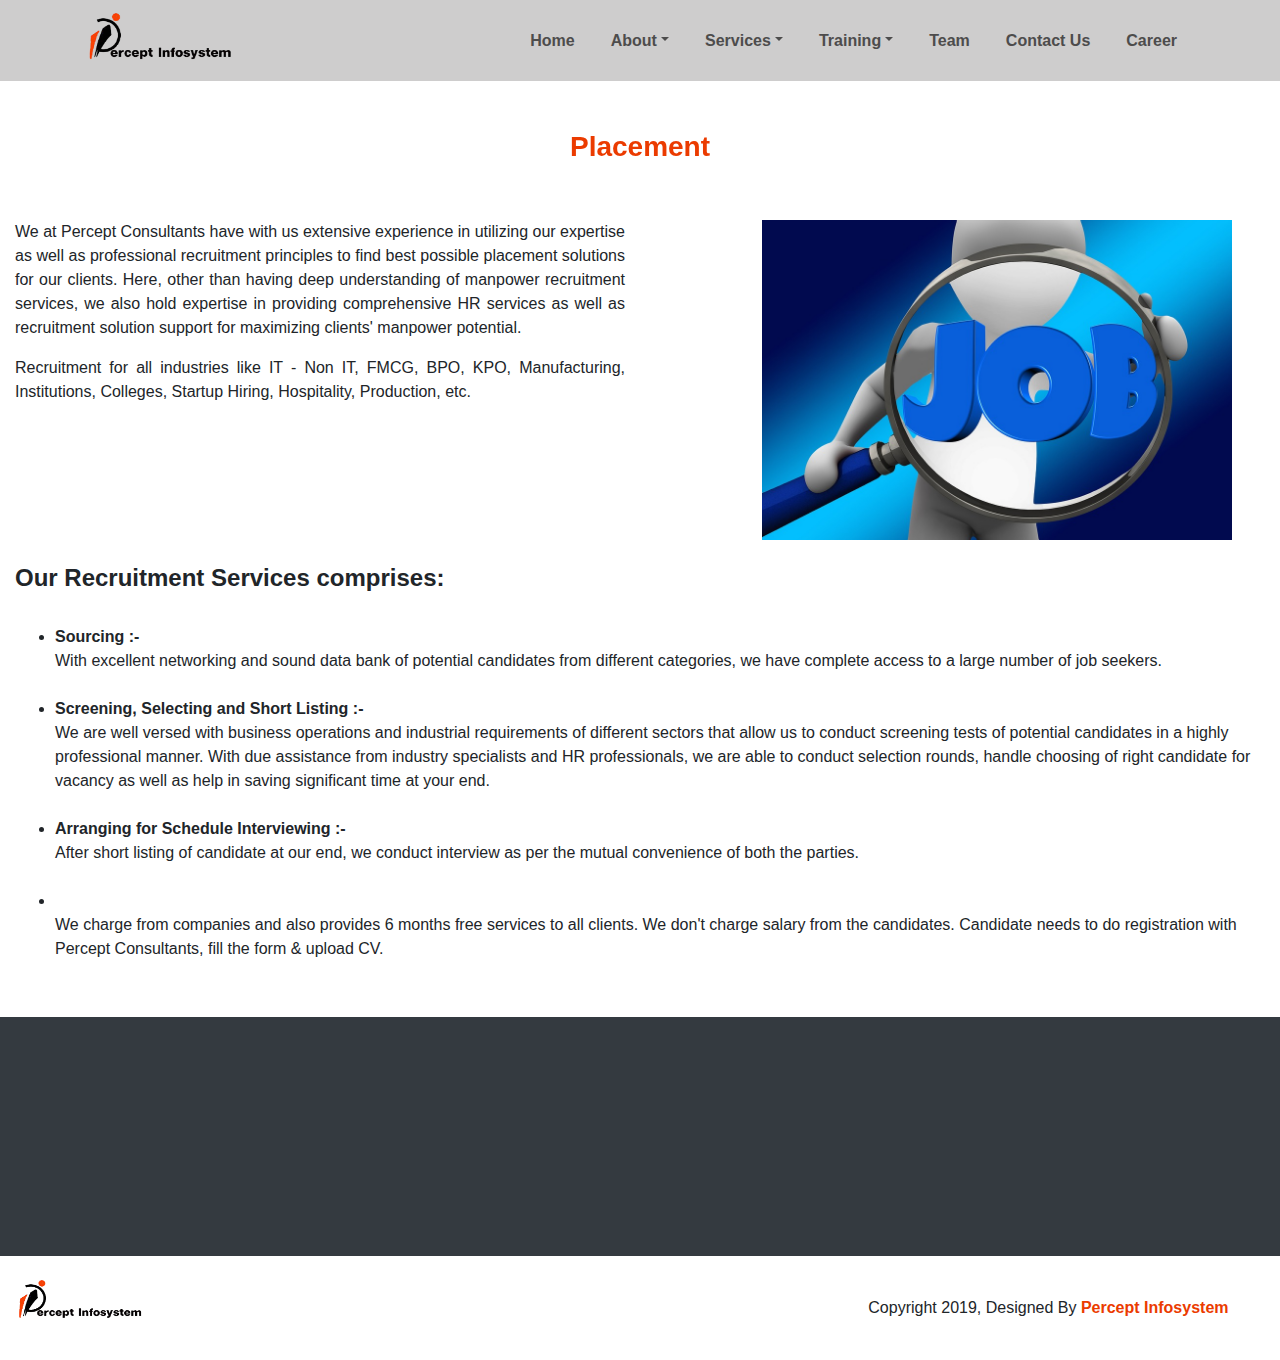
<file: placement.html>
<!DOCTYPE html>

<html>

<head>
    <title>Percept Infosystem</title>
    <meta name="viewport" content="width=device-width, initial-scale=1">
    <link rel="stylesheet" href="./css/bootstrap.min.css" />
    <link rel="stylesheet" href="https://use.fontawesome.com/releases/v5.7.0/css/all.css" integrity="sha384-lZN37f5QGtY3VHgisS14W3ExzMWZxybE1SJSEsQp9S+oqd12jhcu+A56Ebc1zFSJ" crossorigin="anonymous">
    <link rel="stylesheet" href="./css/aos.css" />
    <link rel="stylesheet" href="./css/creative.css" />
	
	<!-- Important Owl stylesheet -->
	<link rel="stylesheet" href="./css/owl.carousel.css">
	<link rel="stylesheet" href="./css/owl.theme.default.css">
	<link rel="stylesheet" href="./css/owl.theme.green.css">
</head>

<body>
    <nav class="navbar navbar-expand-md fixed-top" id="navScrollId">
        <div class="container">
            <a href="index.html" class="navbar-brand" data-aos="zoom-in"><img src="./images/perceptlogo.png" alt="logo" style="width: 150px; height: 55px" /> </a>
            <button type="button" class="navbar-toggler" data-toggle="collapse" data-target="#demo2" data-aos="slide-right">
                <i class="fa fa-bars"></i>
            </button>

            <div class="collapse navbar-collapse" id="demo2">
                <ul class="navbar-nav ml-auto">
                    <li class="nav-item">
                        <a class="nav-link" href="index.html"><b>Home</b></a>
                    </li>
                    <li class="nav-item dropdown">
                        <a class="nav-link dropdown-toggle" href="#" data-toggle="dropdown"><b>About</b></a>
                        <div class="dropdown-menu">
                            <a class="dropdown-item" href="about.html">We are Professionals</a>
                            <a class="dropdown-item" href="Percept_Infosystem_Consultants.html">Working Technologies</a>
                        </div>
                    </li>
                    <li class="nav-item dropdown">
                        <a class="nav-link dropdown-toggle" href="#" data-toggle="dropdown"><b>Services</b></a>
                        <div class="dropdown-menu">
                            <a class="dropdown-item" href="software_development.html">Software Development</a>
                            <a class="dropdown-item" href="digital_marketing.html">Digital Marketing</a>
                            <a class="dropdown-item" href="placement.html">100% Placement Program</a>
                            <a class="dropdown-item" href="payroll.html">Payroll</a>
                        </div>
                    </li>
                    <li class="nav-item dropdown">
                        <a class="nav-link dropdown-toggle" href="#" data-toggle="dropdown"><b>Training</b></a>
                        <div class="dropdown-menu">
                            <a class="dropdown-item" href="pdf/PHPCONTENT.pdf">PHP</a>
                            <a class="dropdown-item" href="pdf/net content pdf.pdf">.NET</a>
                            <a class="dropdown-item" href="pdf/Android training.pdf">Anroid</a>
                            <a class="dropdown-item" href="pdf/JAVA Content.pdf">JAVA</a>
                            <a class="dropdown-item" href="pdf/Hybernet Training.pdf">Hibernate Training</a>
                            <a class="dropdown-item" href="pdf/Digital Marketing course content.pdf">Digital Marketing</a>
                            <a class="dropdown-item" href="pdf/S.T  Content.pdf">Software Testing</a>
                            <a class="dropdown-item" href="pdf/HR Training.pdf">Human Resources</a>
                            <a class="dropdown-item" href="pdf/Python content.pdf">Python</a>
                            <a class="dropdown-item" href="pdf/Angular Js Content.pdf">Angular JS</a>
                            <a class="dropdown-item" href="pdf/Spring Training.pdf">Spring Training</a>
                        </div>
                    </li>
                    <li class="nav-item">
                        <a class="nav-link" href="team.html"><b>Team</b></a>
                    </li>
                    <li class="nav-item">
                        <a class="nav-link" href="contact.html"><b>Contact Us</b></a>
                    </li>
                    <li class="nav-item">
                        <a class="nav-link" href="career.html"><b>Career</b></a>
                    </li>
                </ul>
            </div>
        </div>
    </nav>
<div class="container-fluid" style="margin-top: 50px">
                <div class="row" id="section1">
                        <div class="col-md-12">
                                <h3 style="color: #EB3B00" class="text-center" data-aos="flip-up" data-aos-duration="1300"><b>Placement</b></h3>
                        </div>
                </div>
                <div class="row mt-5">
                        <div class="col-md-6">
                                <p class="text-justify">We at Percept Consultants have with us extensive experience in utilizing our expertise as well as
                                professional recruitment principles to find best possible placement solutions for our clients. Here, other than having
                                deep understanding of manpower recruitment services, we also hold expertise in providing comprehensive HR services as well
                                as recruitment solution support for maximizing clients' manpower potential.</p>

                                <p class="text-justify">Recruitment for all industries like IT - Non IT, FMCG, BPO, KPO, Manufacturing, Institutions, Colleges,
                                Startup Hiring, Hospitality, Production, etc.</p>
                        </div>
                        <div class="col-md-1"></div>
                        <div class="col-md-5">
                                 <img src="./images/job.jpg" data-aos="flip-left" data-aos-duration="1500" class="img-fluid" alt="" width="470" height="350" />
                        </div>
                </div>
                <div class="row mt-4">
                        <div class="col-md-12">
                                <h4 data-aos="fade-up-right"><b>Our Recruitment Services comprises:</b></h4> <br>
                                <ul>
                                        <li><b data-aos="fade-up">Sourcing :-</b><br>
                                            With excellent networking and sound data bank of potential candidates from different categories, we have complete access
                                            to a large number of job seekers.</li><br>
                                        <li><b data-aos="fade-up">Screening, Selecting and Short Listing :-</b><br>
                                                We are well versed with business operations and industrial requirements of different sectors that allow us to conduct
                                                screening tests of potential candidates in a highly professional manner. With due assistance from industry specialists
                                                and HR professionals, we are able to conduct selection rounds, handle choosing of right candidate for vacancy as well as
                                                help in saving significant time at your end.</li><br>
                                        <li><b data-aos="fade-up">Arranging for Schedule Interviewing :-</b><br>
                                                After short listing of candidate at our end, we conduct interview as per the mutual convenience of both the parties. </li><br>
                                        <li><b data-aos="fade-up">Our Terms :-</b><br>
                                                We charge from companies and also provides 6 months free services to all clients.
                                                We don't charge salary from the candidates. Candidate needs to do registration with Percept Consultants, fill the form & upload CV. </li><br>
                                </ul>
                        </div>
                </div>


        </div>
<div class="container-fluid mt-3 bg-dark text-white">
                <div class="row" style="padding-top: 20px">
                        <div class="col-md-4"></div>
                        <div class="col-md-4" style="text-align: center">
                                <h3 id="facebookId" data-aos="zoom-in-down"><b>Follow Us</b></h3>
                                <ul class="list-inline mt-4" data-aos="zoom-in-up">
                                        <a href="https://www.facebook.com/perceptinfosystem/" class="">
                                                <i class="fab fa-facebook-f icons"></i>
                                        </a>
                                        <a href="https://www.linkedin.com/company/13430868/admin/" class="">
                                                <i class="fab fa-linkedin-in icons"></i>
                                        </a>
                                        <a href="https://www.instagram.com/hrperceptconsultants/?hl=en" class="" >
                                                <i class="fab fa-instagram icons"></i>
                                        </a>
                                        <a href="https://twitter.com/PerceptInfoC">
                                            <i class='fab fa-twitter icons'></i>
                                        </a>
                                        <a href="https://aboutme.google.com/u/0/">
                                            <i class='fab fa-google-plus-g icons'></i>
                                        </a>
                                        <a href="https://www.youtube.com/channel/UCWXqA6JyNnbl9rdtaNRQe0w?view_as=subscriber">
                                            <i class='fab fa-youtube icons'></i>
                                        </a>
                                </ul>

                        </div>
                        <div class="col-md-4"></div>
                </div>
                <div class="row mt-3">
                    <div class="col-md-1"></div>   
                    <div class="col-md-3 text-center mt-1" data-aos="fade-down">
                        <span><i class="fas fa-paper-plane icon"></i> hrperceptconsultants@gmail.com</span>
                    </div>
                    <div class="col-md-4 text-center mt-1" data-aos="fade-down">
                        <span><i class="fas fa-phone icon"></i> +91 8208970766 / 7414977373</span>
                    </div>
                    <div class="col-md-3 text-center mt-1" data-aos="fade-down">
                        <p><span><i class="fas fa-map-marker-alt icon"></i></span>
                            20/12, Akar Builders, Opposite Dalal Nursing Home, Near Byramji Town, Sadar, Nagpur, Maharashtra 440001
                        </p>
                    </div>
                    <div class="col-md-1"></div>   
                </div>
        </div>
        <div class="container-fluid mt-4 mb-4">
                <div class="row">
                        <div class="col-md-4">
                                <img src="./images/perceptlogo.png" alt="logo" style="width: 130px; height: 45px" />
                        </div>
                        <div class="col-md-4"></div>
                        <div class="col-md-4 mt-3">
                                <p>Copyright <span><i class="far fa-copyright"></i></span> 2019, Designed By <span style="color: #EB3B00"><b>Percept Infosystem</b></span> </p>
                        </div>
                </div>
        </div>
        <script type="text/javascript" src="./js/jquery-3.3.1.min.js"></script>
        <script type="text/javascript" src="./js/bootstrap.min.js"></script>
        <script type="text/javascript" src="./js/aos.js"></script>
		<script type="text/javascript" src="./js/owl.carousel.js"></script>
        <script>
				$(document).ready(function(){
					$("#owl-demo").owlCarousel({
						item:5,
						singleItem: true,
						autoplay: true,
						autoplayTimeout: 1000,
						loop: true,
						nav: true,
						responsiveClass: true,
						responsive:{
							0:{
								items: 1,
								dots: false
							},
							600:{
								items: 3,
								dots: false
							},
							1200:{
								items: 5
							}
						}
					});
				});
		</script>
		<script>
                $(window).scroll(function() {
                    var scroll = $(window).scrollTop();
                    if (scroll > 50) {
                        $('#navScrollId').css("background", "linear-gradient(#D4D4D4, white)");
                    } else {
                        $('#navScrollId').css("background", "#cecdcd");
                    }
                });
            
                AOS.init({
                  duration: 700,
                });
            
                $(".custom-file-input").on("change", function() {
                  var fileName = $(this).val().split("\\").pop();
                  $(this).siblings(".custom-file-label").addClass("selected").html(fileName);
                });
        </script>
</body>
</html>
</file>
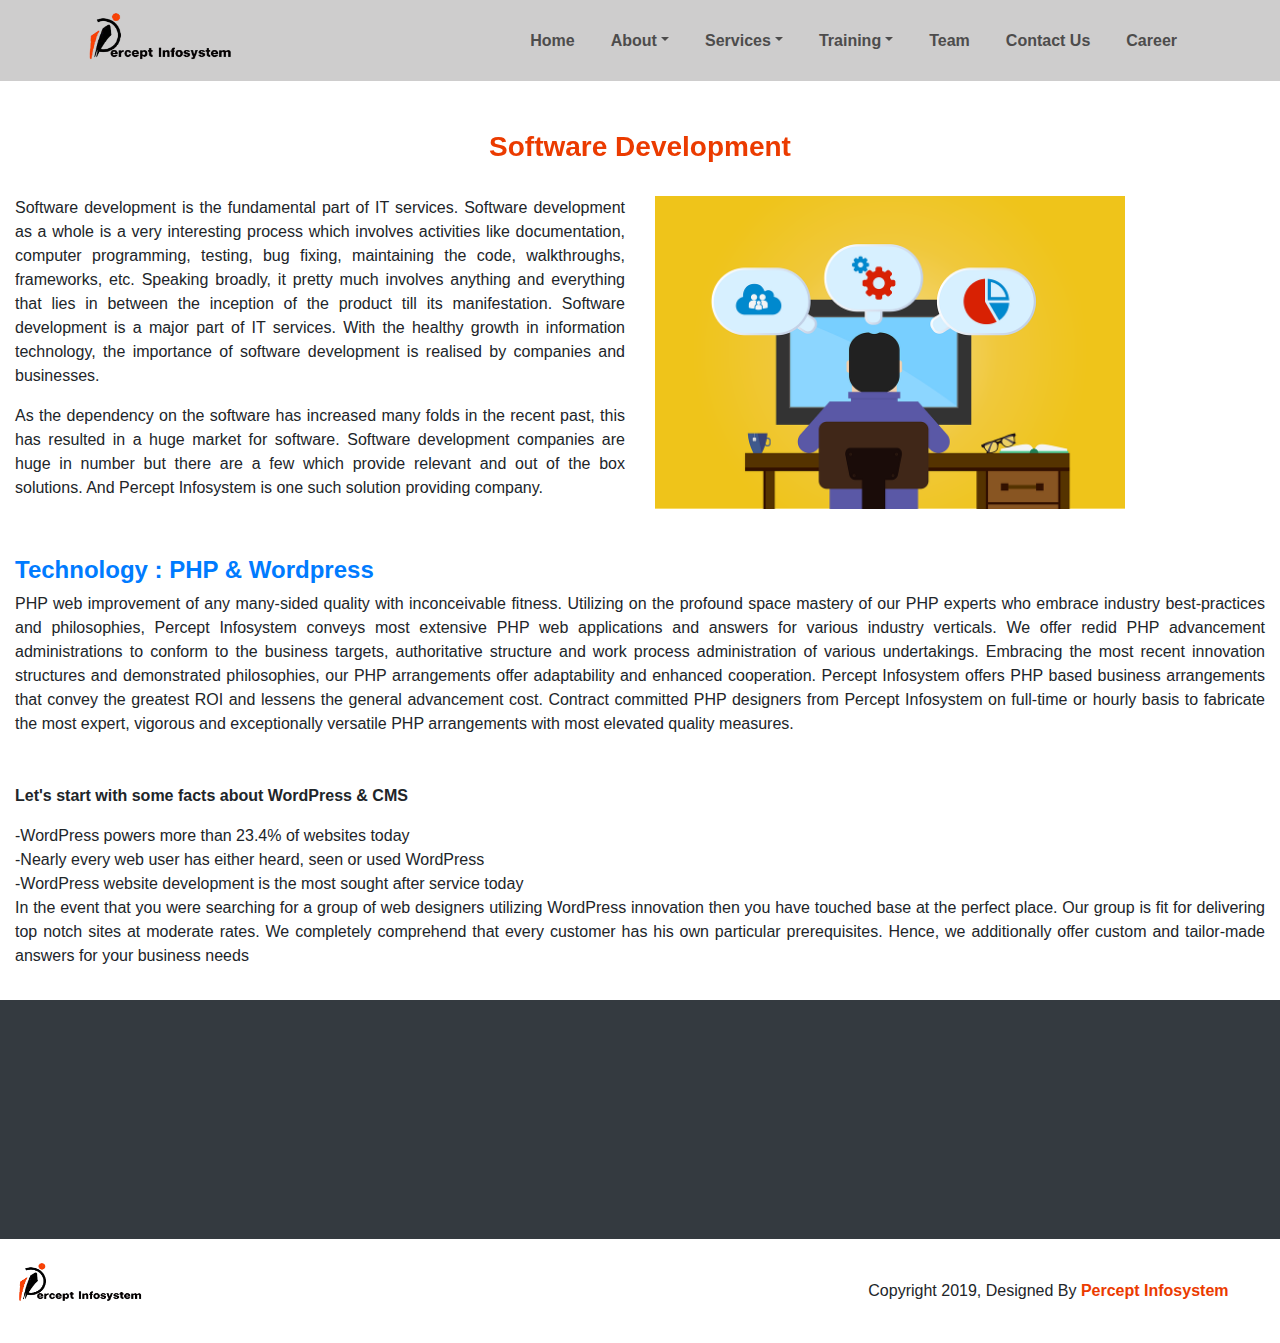
<file: software_development.html>
<!DOCTYPE html>

<html>

<head>
    <title>Percept Infosystem</title>
    <meta name="viewport" content="width=device-width, initial-scale=1">
    <link rel="stylesheet" href="./css/bootstrap.min.css" />
    <link rel="stylesheet" href="https://use.fontawesome.com/releases/v5.7.0/css/all.css" integrity="sha384-lZN37f5QGtY3VHgisS14W3ExzMWZxybE1SJSEsQp9S+oqd12jhcu+A56Ebc1zFSJ" crossorigin="anonymous">
    <link rel="stylesheet" href="./css/aos.css" />
    <link rel="stylesheet" href="./css/creative.css" />
	
	<!-- Important Owl stylesheet -->
	<link rel="stylesheet" href="./css/owl.carousel.css">
	<link rel="stylesheet" href="./css/owl.theme.default.css">
	<link rel="stylesheet" href="./css/owl.theme.green.css">
</head>

<body>
    <nav class="navbar navbar-expand-md fixed-top" id="navScrollId">
        <div class="container">
            <a href="index.html" class="navbar-brand" data-aos="zoom-in"><img src="./images/perceptlogo.png" alt="logo" style="width: 150px; height: 55px" /> </a>
            <button type="button" class="navbar-toggler" data-toggle="collapse" data-target="#demo2" data-aos="slide-right">
                <i class="fa fa-bars"></i>
            </button>

            <div class="collapse navbar-collapse" id="demo2">
                <ul class="navbar-nav ml-auto">
                    <li class="nav-item">
                        <a class="nav-link" href="index.html"><b>Home</b></a>
                    </li>
                    <li class="nav-item dropdown">
                        <a class="nav-link dropdown-toggle" href="#" data-toggle="dropdown"><b>About</b></a>
                        <div class="dropdown-menu">
                            <a class="dropdown-item" href="about.html">We are Professionals</a>
                            <a class="dropdown-item" href="Percept_Infosystem_Consultants.html">Working Technologies</a>
                        </div>
                    </li>
                    <li class="nav-item dropdown">
                        <a class="nav-link dropdown-toggle" href="#" data-toggle="dropdown"><b>Services</b></a>
                        <div class="dropdown-menu">
                            <a class="dropdown-item" href="software_development.html">Software Development</a>
                            <a class="dropdown-item" href="digital_marketing.html">Digital Marketing</a>
                            <a class="dropdown-item" href="placement.html">100% Placement Program</a>
                            <a class="dropdown-item" href="payroll.html">Payroll</a>
                        </div>
                    </li>
                    <li class="nav-item dropdown">
                        <a class="nav-link dropdown-toggle" href="#" data-toggle="dropdown"><b>Training</b></a>
                        <div class="dropdown-menu">
                            <a class="dropdown-item" href="pdf/PHPCONTENT.pdf">PHP</a>
                            <a class="dropdown-item" href="pdf/net content pdf.pdf">.NET</a>
                            <a class="dropdown-item" href="pdf/Android training.pdf">Anroid</a>
                            <a class="dropdown-item" href="pdf/JAVA Content.pdf">JAVA</a>
                            <a class="dropdown-item" href="pdf/Hybernet Training.pdf">Hibernate Training</a>
                            <a class="dropdown-item" href="pdf/Digital Marketing course content.pdf">Digital Marketing</a>
                            <a class="dropdown-item" href="pdf/S.T  Content.pdf">Software Testing</a>
                            <a class="dropdown-item" href="pdf/HR Training.pdf">Human Resources</a>
                            <a class="dropdown-item" href="pdf/Python content.pdf">Python</a>
                            <a class="dropdown-item" href="pdf/Angular Js Content.pdf">Angular JS</a>
                            <a class="dropdown-item" href="pdf/Spring Training.pdf">Spring Training</a>
                        </div>
                    </li>
                    <li class="nav-item">
                        <a class="nav-link" href="team.html"><b>Team</b></a>
                    </li>
                    <li class="nav-item">
                        <a class="nav-link" href="contact.html"><b>Contact Us</b></a>
                    </li>
                    <li class="nav-item">
                        <a class="nav-link" href="career.html"><b>Career</b></a>
                    </li>
                </ul>
            </div>
        </div>
    </nav>
<div class="container-fluid" style="margin-top: 50px">
    <div class="row" id="section1">
        <div class="col-md-12">
            <h3 style="color: #EB3B00" class="text-center" data-aos="flip-up" data-aos-duration="1300"><b>Software Development</b></h3>
        </div>
    </div>
    <div class="row mt-4">
        <div class="col-md-6">
            <p class="text-justify">Software development is the fundamental part of IT services. Software development as a whole is a very interesting process
                which involves activities like documentation, computer programming, testing, bug fixing, maintaining the code, walkthroughs,
                frameworks, etc. Speaking broadly, it pretty much involves anything and everything that lies in between the inception of the
                product till its manifestation. Software development is a major part of IT services. With the healthy growth in information
                technology, the importance of software development is realised by companies and businesses.</p>

            <p class="text-justify">As the dependency on the software has increased many folds in the recent past, this has resulted in a huge market for
                software. Software development companies are huge in number but there are a few which provide relevant and out of the box
                solutions. And Percept Infosystem is one such solution providing company.</p>
        </div>
        <div class="col-md-6">
            <img src="./images/sw.png" data-aos="flip-left" data-aos-duration="1500" class="img-fluid" alt="" width="470" height="350" />
        </div>
    </div>
    <div class="row mt-3">
        <div class="col-md-12">
            <h4 class="text-primary mt-4" data-aos="fade-up-right"><b>Technology : PHP & Wordpress</b></h4>
            <p class="text-justify">PHP web improvement of any many-sided quality with inconceivable fitness. Utilizing on the profound
                space mastery of our PHP experts who embrace industry best-practices and philosophies, Percept Infosystem conveys most
                extensive PHP web applications and answers for various industry verticals. We offer redid PHP advancement administrations
                to conform to the business targets, authoritative structure and work process administration of various undertakings.
                Embracing the most recent innovation structures and demonstrated philosophies, our PHP arrangements offer adaptability
				and enhanced cooperation. Percept Infosystem offers PHP based business arrangements that convey the greatest ROI
                and lessens the general advancement cost. Contract committed PHP designers from Percept Infosystem on full-time or hourly
                basis to fabricate the most expert, vigorous and exceptionally versatile PHP arrangements with most elevated quality measures.</p>

            <p class="mt-5" data-aos="fade-up"><b>Let's start with some facts about WordPress & CMS</b></p>
            <p class="text-justify"> -WordPress powers more than 23.4% of websites today<br>
                -Nearly every web user has either heard, seen or used WordPress<br>
                -WordPress website development is the most sought after service today<br>
                In the event that you were searching for a group of web designers utilizing WordPress innovation then you have touched base at the perfect place. Our group is fit for delivering top notch sites at moderate rates. We completely comprehend that every customer has his own particular prerequisites. Hence, we additionally offer custom and tailor-made answers for your business needs
            </p>
        </div>
    </div>

</div>
<div class="container-fluid mt-3 bg-dark text-white">
                <div class="row" style="padding-top: 20px">
                        <div class="col-md-4"></div>
                        <div class="col-md-4" style="text-align: center">
                                <h3 id="facebookId" data-aos="zoom-in-down"><b>Follow Us</b></h3>
                                <ul class="list-inline mt-4" data-aos="zoom-in-up">
                                        <a href="https://www.facebook.com/perceptinfosystem/" class="">
                                                <i class="fab fa-facebook-f icons"></i>
                                        </a>
                                        <a href="https://www.linkedin.com/company/13430868/admin/" class="">
                                                <i class="fab fa-linkedin-in icons"></i>
                                        </a>
                                        <a href="https://www.instagram.com/hrperceptconsultants/?hl=en" class="" >
                                                <i class="fab fa-instagram icons"></i>
                                        </a>
                                        <a href="https://twitter.com/PerceptInfoC">
                                            <i class='fab fa-twitter icons'></i>
                                        </a>
                                        <a href="https://aboutme.google.com/u/0/">
                                            <i class='fab fa-google-plus-g icons'></i>
                                        </a>
                                        <a href="https://www.youtube.com/channel/UCWXqA6JyNnbl9rdtaNRQe0w?view_as=subscriber">
                                            <i class='fab fa-youtube icons'></i>
                                        </a>
                                </ul>

                        </div>
                        <div class="col-md-4"></div>
                </div>
                <div class="row mt-3">
                    <div class="col-md-1"></div>   
                    <div class="col-md-3 text-center mt-1" data-aos="fade-down">
                        <span><i class="fas fa-paper-plane icon"></i> hrperceptconsultants@gmail.com</span>
                    </div>
                    <div class="col-md-4 text-center mt-1" data-aos="fade-down">
                        <span><i class="fas fa-phone icon"></i> +91 8208970766 / 7414977373</span>
                    </div>
                    <div class="col-md-3 text-center mt-1" data-aos="fade-down">
                        <p><span><i class="fas fa-map-marker-alt icon"></i></span>
                            20/12, Akar Builders, Opposite Dalal Nursing Home, Near Byramji Town, Sadar, Nagpur, Maharashtra 440001
                        </p>
                    </div>
                    <div class="col-md-1"></div>   
                </div>
        </div>
        <div class="container-fluid mt-4 mb-4">
                <div class="row">
                        <div class="col-md-4">
                                <img src="./images/perceptlogo.png" alt="logo" style="width: 130px; height: 45px" />
                        </div>
                        <div class="col-md-4"></div>
                        <div class="col-md-4 mt-3">
                                <p>Copyright <span><i class="far fa-copyright"></i></span> 2019, Designed By <span style="color: #EB3B00"><b>Percept Infosystem</b></span> </p>
                        </div>
                </div>
        </div>
        <script type="text/javascript" src="./js/jquery-3.3.1.min.js"></script>
        <script type="text/javascript" src="./js/bootstrap.min.js"></script>
        <script type="text/javascript" src="./js/aos.js"></script>
		<script type="text/javascript" src="./js/owl.carousel.js"></script>
        <script>
				$(document).ready(function(){
					$("#owl-demo").owlCarousel({
						item:5,
						singleItem: true,
						autoplay: true,
						autoplayTimeout: 1000,
						loop: true,
						nav: true,
						responsiveClass: true,
						responsive:{
							0:{
								items: 1,
								dots: false
							},
							600:{
								items: 3,
								dots: false
							},
							1200:{
								items: 5
							}
						}
					});
				});
		</script>
		<script>
                $(window).scroll(function() {
                    var scroll = $(window).scrollTop();
                    if (scroll > 50) {
                        $('#navScrollId').css("background", "linear-gradient(#D4D4D4, white)");
                    } else {
                        $('#navScrollId').css("background", "#cecdcd");
                    }
                });
            
                AOS.init({
                  duration: 700,
                });
            
                $(".custom-file-input").on("change", function() {
                  var fileName = $(this).val().split("\\").pop();
                  $(this).siblings(".custom-file-label").addClass("selected").html(fileName);
                });
        </script>
</body>
</html>
</file>
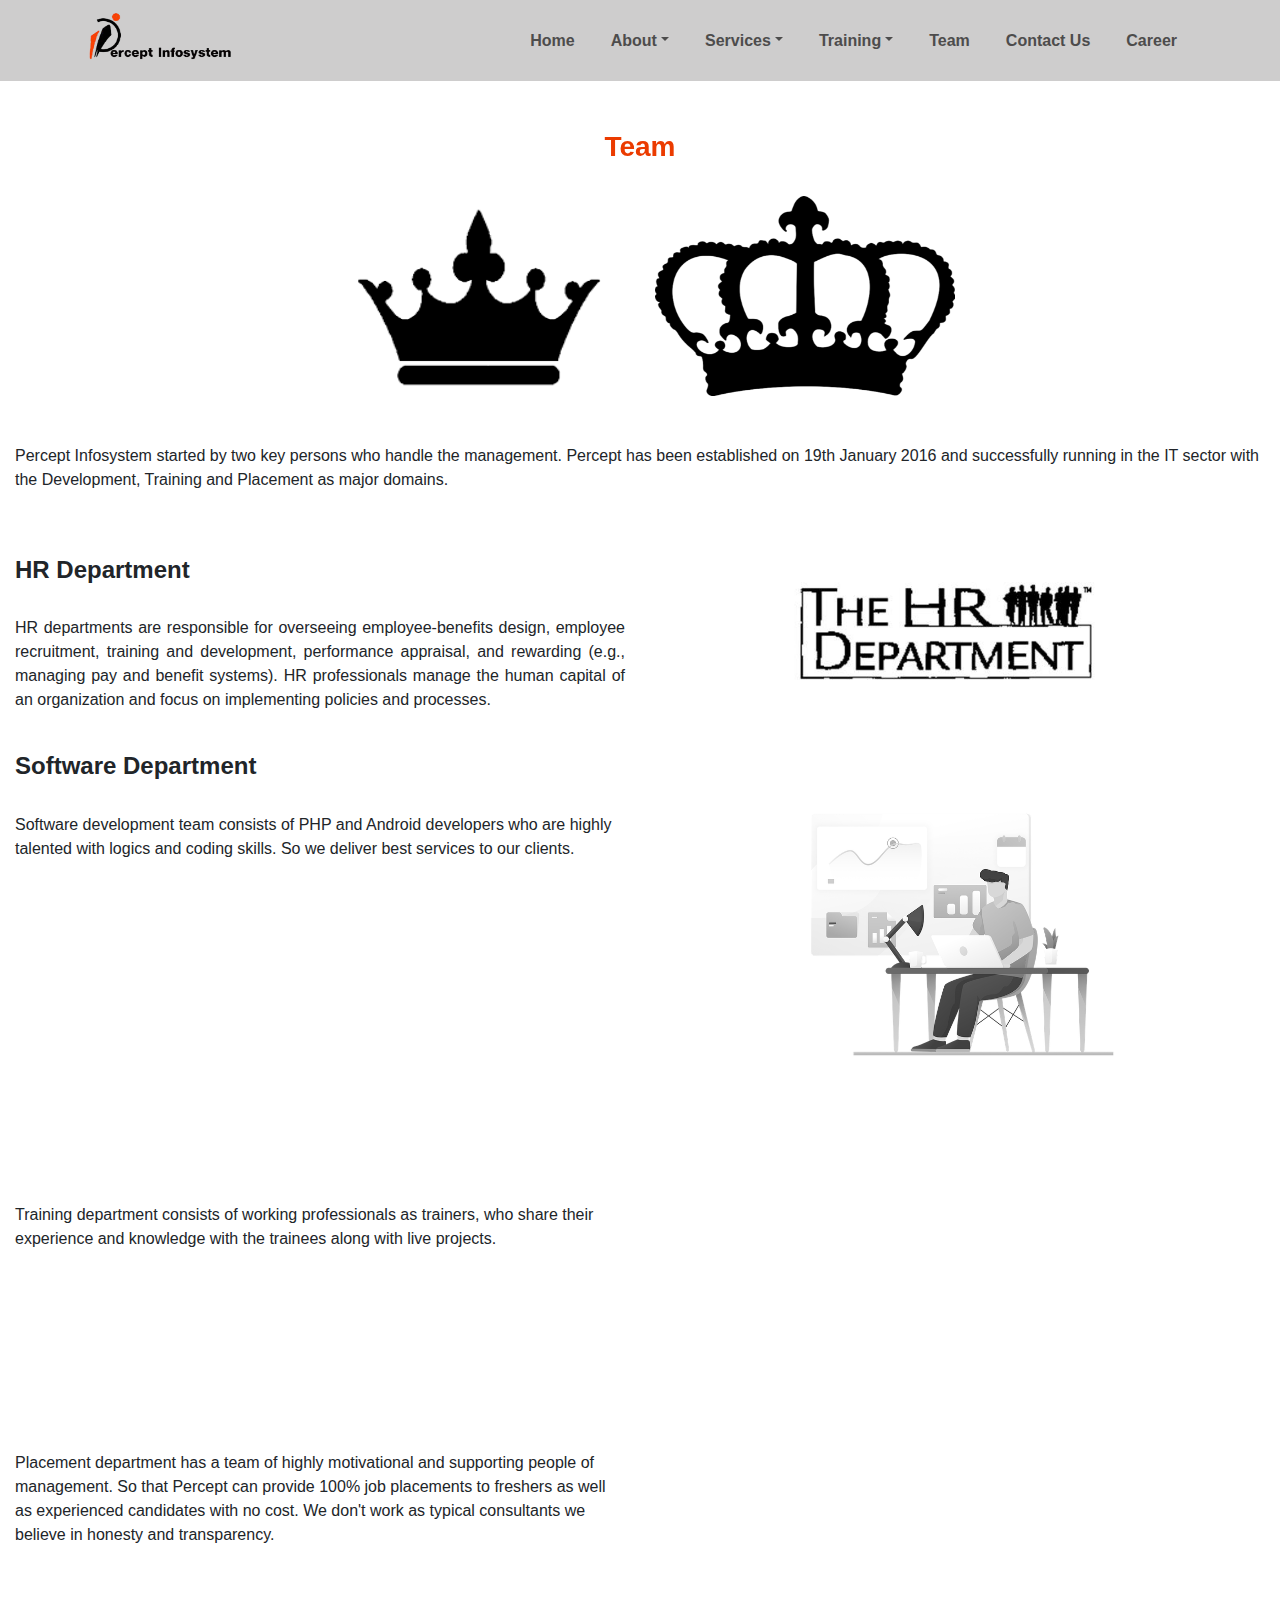
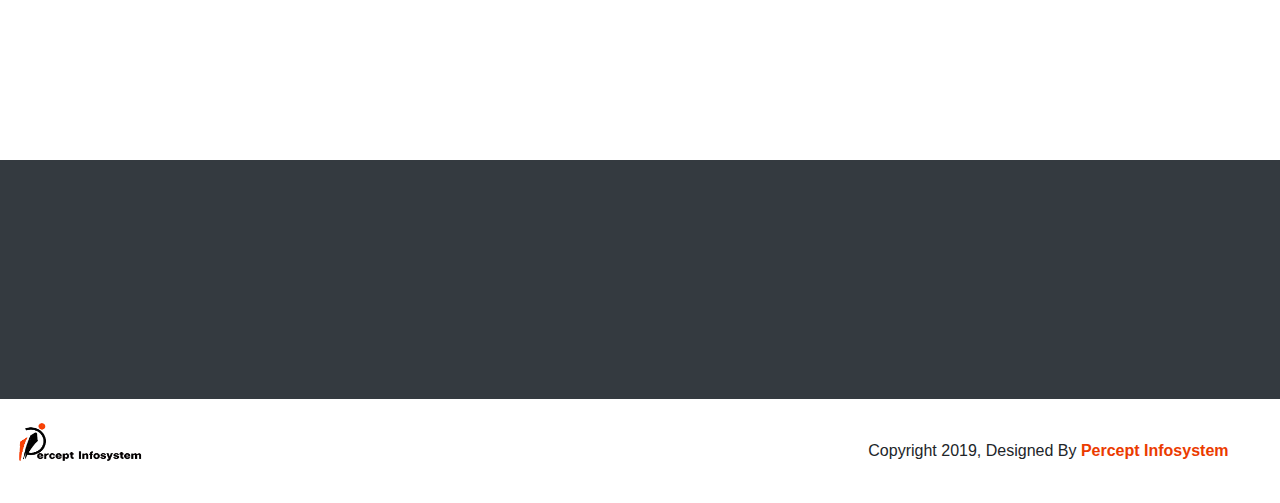
<file: team.html>
<!DOCTYPE html>

<html>

<head>
    <title>Percept Infosystem</title>
    <meta name="viewport" content="width=device-width, initial-scale=1">
    <link rel="stylesheet" href="./css/bootstrap.min.css" />
    <link rel="stylesheet" href="https://use.fontawesome.com/releases/v5.7.0/css/all.css" integrity="sha384-lZN37f5QGtY3VHgisS14W3ExzMWZxybE1SJSEsQp9S+oqd12jhcu+A56Ebc1zFSJ" crossorigin="anonymous">
    <link rel="stylesheet" href="./css/aos.css" />
    <link rel="stylesheet" href="./css/creative.css" />
	
	<!-- Important Owl stylesheet -->
	<link rel="stylesheet" href="./css/owl.carousel.css">
	<link rel="stylesheet" href="./css/owl.theme.default.css">
	<link rel="stylesheet" href="./css/owl.theme.green.css">
</head>

<body>
    <nav class="navbar navbar-expand-md fixed-top" id="navScrollId">
        <div class="container">
            <a href="index.html" class="navbar-brand" data-aos="zoom-in"><img src="./images/perceptlogo.png" alt="logo" style="width: 150px; height: 55px" /> </a>
            <button type="button" class="navbar-toggler" data-toggle="collapse" data-target="#demo2" data-aos="slide-right">
                <i class="fa fa-bars"></i>
            </button>

            <div class="collapse navbar-collapse" id="demo2">
                <ul class="navbar-nav ml-auto">
                    <li class="nav-item">
                        <a class="nav-link" href="index.html"><b>Home</b></a>
                    </li>
                    <li class="nav-item dropdown">
                        <a class="nav-link dropdown-toggle" href="#" data-toggle="dropdown"><b>About</b></a>
                        <div class="dropdown-menu">
                            <a class="dropdown-item" href="about.html">We are Professionals</a>
                            <a class="dropdown-item" href="Percept_Infosystem_Consultants.html">Working Technologies</a>
                        </div>
                    </li>
                    <li class="nav-item dropdown">
                        <a class="nav-link dropdown-toggle" href="#" data-toggle="dropdown"><b>Services</b></a>
                        <div class="dropdown-menu">
                            <a class="dropdown-item" href="software_development.html">Software Development</a>
                            <a class="dropdown-item" href="digital_marketing.html">Digital Marketing</a>
                            <a class="dropdown-item" href="placement.html">100% Placement Program</a>
                            <a class="dropdown-item" href="payroll.html">Payroll</a>
                        </div>
                    </li>
                    <li class="nav-item dropdown">
                        <a class="nav-link dropdown-toggle" href="#" data-toggle="dropdown"><b>Training</b></a>
                        <div class="dropdown-menu">
                            <a class="dropdown-item" href="pdf/PHPCONTENT.pdf">PHP</a>
                            <a class="dropdown-item" href="pdf/net content pdf.pdf">.NET</a>
                            <a class="dropdown-item" href="pdf/Android training.pdf">Anroid</a>
                            <a class="dropdown-item" href="pdf/JAVA Content.pdf">JAVA</a>
                            <a class="dropdown-item" href="pdf/Hybernet Training.pdf">Hibernate Training</a>
                            <a class="dropdown-item" href="pdf/Digital Marketing course content.pdf">Digital Marketing</a>
                            <a class="dropdown-item" href="pdf/S.T  Content.pdf">Software Testing</a>
                            <a class="dropdown-item" href="pdf/HR Training.pdf">Human Resources</a>
                            <a class="dropdown-item" href="pdf/Python content.pdf">Python</a>
                            <a class="dropdown-item" href="pdf/Angular Js Content.pdf">Angular JS</a>
                            <a class="dropdown-item" href="pdf/Spring Training.pdf">Spring Training</a>
                        </div>
                    </li>
                    <li class="nav-item">
                        <a class="nav-link" href="team.html"><b>Team</b></a>
                    </li>
                    <li class="nav-item">
                        <a class="nav-link" href="contact.html"><b>Contact Us</b></a>
                    </li>
                    <li class="nav-item">
                        <a class="nav-link" href="career.html"><b>Career</b></a>
                    </li>
                </ul>
            </div>
        </div>
    </nav>
<div class="container-fluid" style="margin-top: 50px">
    <div class="row" id="section1">
        <div class="col-md-12">
            <h3 style="color: #EB3B00" class="text-center" data-aos="flip-up" data-aos-duration="1300"><b>Team</b></h3>
        </div>
    </div>
    <div class="row mt-4">
        <div class="col-md-3"></div>
        <div class="col-md-3">
            <img src="./images/1.png" alt="" data-aos="slide-left" width="300" height="200">
        </div>
        <div class="col-md-3">
            <img src="./images/6.png" alt="" data-aos="slide-right" width="300" height="200">
        </div>
        <div class="col-md-3"></div>
    </div>
    <div class="row mt-5">
        <div class="col-md-12">
            <p>
                Percept Infosystem started by two key persons who handle the management. Percept has been established on 19th January 2016 and successfully running in the IT sector with the Development, Training and Placement as major domains.

            </p>
        </div>
    </div>
    <div class="row mt-5">
        <div class="col-md-6">
            <h4 data-aos="fade-up-right"><b>HR Department</b></h4> <br>
            <p class="text-justify">
                HR departments are responsible for overseeing employee-benefits design, employee recruitment, training and development, performance appraisal, and rewarding (e.g., managing pay and benefit systems). HR professionals manage the human capital of an organization and focus on implementing policies and processes.
            </p>
        </div>
        <div class="col-md-1"></div>
        <div class="col-md-5">
            <img src="./images/2.jpg" data-aos="flip-left" data-aos-duration="1500" class="img-fluid" alt="" width="400" height="300" />
        </div>
    </div>
    <div class="row mt-4">
        <div class="col-md-6">
            <h4 data-aos="fade-up-right"><b>Software Department</b></h4> <br>
            <p>
                Software development team consists of PHP and Android developers who are highly talented with logics and coding skills. So we deliver best services to our clients.
            </p>
        </div>
        <div class="col-md-1"></div>
        <div class="col-md-5">
            <img src="./images/developerb&w.png" alt="" data-aos="flip-right" class="img-fluid" width="400" height="300">
        </div>
    </div>
    <div class="row mt-4">
        <div class="col-md-6">
            <h4 data-aos="fade-up-right"><b>Training</b></h4> <br>
            <p>
                Training department consists of working professionals as trainers, who share their experience and knowledge with the trainees along with live projects.
            </p>
        </div>
        <div class="col-md-1"></div>
        <div class="col-md-5">
            <img src="./images/coaching.jpg" alt="" data-aos="flip-left" class="img-fluid" width="400" height="300">
        </div>
    </div>
    <div class="row mt-4">
        <div class="col-md-6">
            <h4 data-aos="fade-up-right"><b>Placement</b></h4> <br>
            <p>
                Placement department has a team of highly motivational and supporting people of management. So that Percept can provide 100% job placements to freshers as well as experienced candidates with no cost. We don't work as typical consultants we believe in honesty and transparency.
            </p>
        </div>
        <div class="col-md-1"></div>
        <div class="col-md-5">
            <img src="./images/placement.jpg" alt="" data-aos="flip-right" class="img-fluid" width="400" height="300">
        </div>
    </div>
</div>
<div class="container-fluid mt-3 bg-dark text-white">
                <div class="row" style="padding-top: 20px">
                        <div class="col-md-4"></div>
                        <div class="col-md-4" style="text-align: center">
                                <h3 id="facebookId" data-aos="zoom-in-down"><b>Follow Us</b></h3>
                                <ul class="list-inline mt-4" data-aos="zoom-in-up">
                                        <a href="https://www.facebook.com/perceptinfosystem/" class="">
                                                <i class="fab fa-facebook-f icons"></i>
                                        </a>
                                        <a href="https://www.linkedin.com/company/13430868/admin/" class="">
                                                <i class="fab fa-linkedin-in icons"></i>
                                        </a>
                                        <a href="https://www.instagram.com/hrperceptconsultants/?hl=en" class="" >
                                                <i class="fab fa-instagram icons"></i>
                                        </a>
                                        <a href="https://twitter.com/PerceptInfoC">
                                            <i class='fab fa-twitter icons'></i>
                                        </a>
                                        <a href="https://aboutme.google.com/u/0/">
                                            <i class='fab fa-google-plus-g icons'></i>
                                        </a>
                                        <a href="https://www.youtube.com/channel/UCWXqA6JyNnbl9rdtaNRQe0w?view_as=subscriber">
                                            <i class='fab fa-youtube icons'></i>
                                        </a>
                                </ul>

                        </div>
                        <div class="col-md-4"></div>
                </div>
                <div class="row mt-3">
                    <div class="col-md-1"></div>   
                    <div class="col-md-3 text-center mt-1" data-aos="fade-down">
                        <span><i class="fas fa-paper-plane icon"></i> hrperceptconsultants@gmail.com</span>
                    </div>
                    <div class="col-md-4 text-center mt-1" data-aos="fade-down">
                        <span><i class="fas fa-phone icon"></i> +91 8208970766 / 7414977373</span>
                    </div>
                    <div class="col-md-3 text-center mt-1" data-aos="fade-down">
                        <p><span><i class="fas fa-map-marker-alt icon"></i></span>
                            20/12, Akar Builders, Opposite Dalal Nursing Home, Near Byramji Town, Sadar, Nagpur, Maharashtra 440001
                        </p>
                    </div>
                    <div class="col-md-1"></div>   
                </div>
        </div>
        <div class="container-fluid mt-4 mb-4">
                <div class="row">
                        <div class="col-md-4">
                                <img src="./images/perceptlogo.png" alt="logo" style="width: 130px; height: 45px" />
                        </div>
                        <div class="col-md-4"></div>
                        <div class="col-md-4 mt-3">
                                <p>Copyright <span><i class="far fa-copyright"></i></span> 2019, Designed By <span style="color: #EB3B00"><b>Percept Infosystem</b></span> </p>
                        </div>
                </div>
        </div>
        <script type="text/javascript" src="./js/jquery-3.3.1.min.js"></script>
        <script type="text/javascript" src="./js/bootstrap.min.js"></script>
        <script type="text/javascript" src="./js/aos.js"></script>
		<script type="text/javascript" src="./js/owl.carousel.js"></script>
        <script>
				$(document).ready(function(){
					$("#owl-demo").owlCarousel({
						item:5,
						singleItem: true,
						autoplay: true,
						autoplayTimeout: 1000,
						loop: true,
						nav: true,
						responsiveClass: true,
						responsive:{
							0:{
								items: 1,
								dots: false
							},
							600:{
								items: 3,
								dots: false
							},
							1200:{
								items: 5
							}
						}
					});
				});
		</script>
		<script>
                $(window).scroll(function() {
                    var scroll = $(window).scrollTop();
                    if (scroll > 50) {
                        $('#navScrollId').css("background", "linear-gradient(#D4D4D4, white)");
                    } else {
                        $('#navScrollId').css("background", "#cecdcd");
                    }
                });
            
                AOS.init({
                  duration: 700,
                });
            
                $(".custom-file-input").on("change", function() {
                  var fileName = $(this).val().split("\\").pop();
                  $(this).siblings(".custom-file-label").addClass("selected").html(fileName);
                });
        </script>
</body>
</html>
</file>
<file: css/creative.css>
body {
    position: relative;
  }
  #section1 {padding-top:80px}
  #section2 {padding-top:80px;height:500px;color: #fff}
  #section3 {padding-top:80px;height:500px;color: #fff}
  #section41 {padding-top:80px;height:500px;color: #fff}
  #section42 {padding-top:80px;height:600px;color: #fff}
  .navbar{
    background-color: #cecdcd;
    /*background-image: linear-gradient(#D4D4D4, white);
    color: black;*/
  }
  a.navbar-brand:visited{
    color: #000;
  }
  a.navbar-brand:hover{
    color: #000;
  }
  .navbar-brand{
    color: #000;
    font-family: Tahoma;
    font-weight: bold;
  }
  .nav-item{
    padding-left: 10px;
    padding-right: 10px;
  }
  a.nav-item, .nav-link{
    color: #4d4c4c;
  }
  a.nav-item, .nav-link:visited{
    color: #4d4c4c;
  }
  a.nav-item, .nav-link:hover{
    color: #EB3B00;
  }
  a.nav-link:active{
    color: #EB3B00;
  }
  .fa-bars{
    color: #0099FF;
  }
.icons {
  padding: 10px;
  font-size: 25px;
  width: 40px;
  text-align: center;
  text-decoration: none;
  margin: 5px 5px;
  border-radius: 50%;
}
.fa-facebook-f.icons{
  background-color: #0099FF;
  color: white;
}
.fa-linkedin-in.icons{
  background-color: #24D3FF;
  color: white;
}
.fa-instagram.icons{
  background-color: #E00038;
  color: white;
}
.fa-twitter.icons{
    background-color: #fff;     
}
.fa-google-plus-g.icons{
    background-color: red;
    color: white;
}
.fa-youtube.icons{
    background-color: white;
    color: red;
}

.icons:hover {
    background: white;
    color: #333338;
}
.subtopicicon{
    color: #386ed3;
}
.subtopic{
    color: #7d26d3;
}
.subpara{
    color: #757575;
}
/*a.nav-link.activelink{
  color: #EB3B00;
}*/

.icon.fa-paper-plane, .icon.fa-phone, .icon.fa-map-marker-alt{
    color: #EB3B00;
}
</file>
